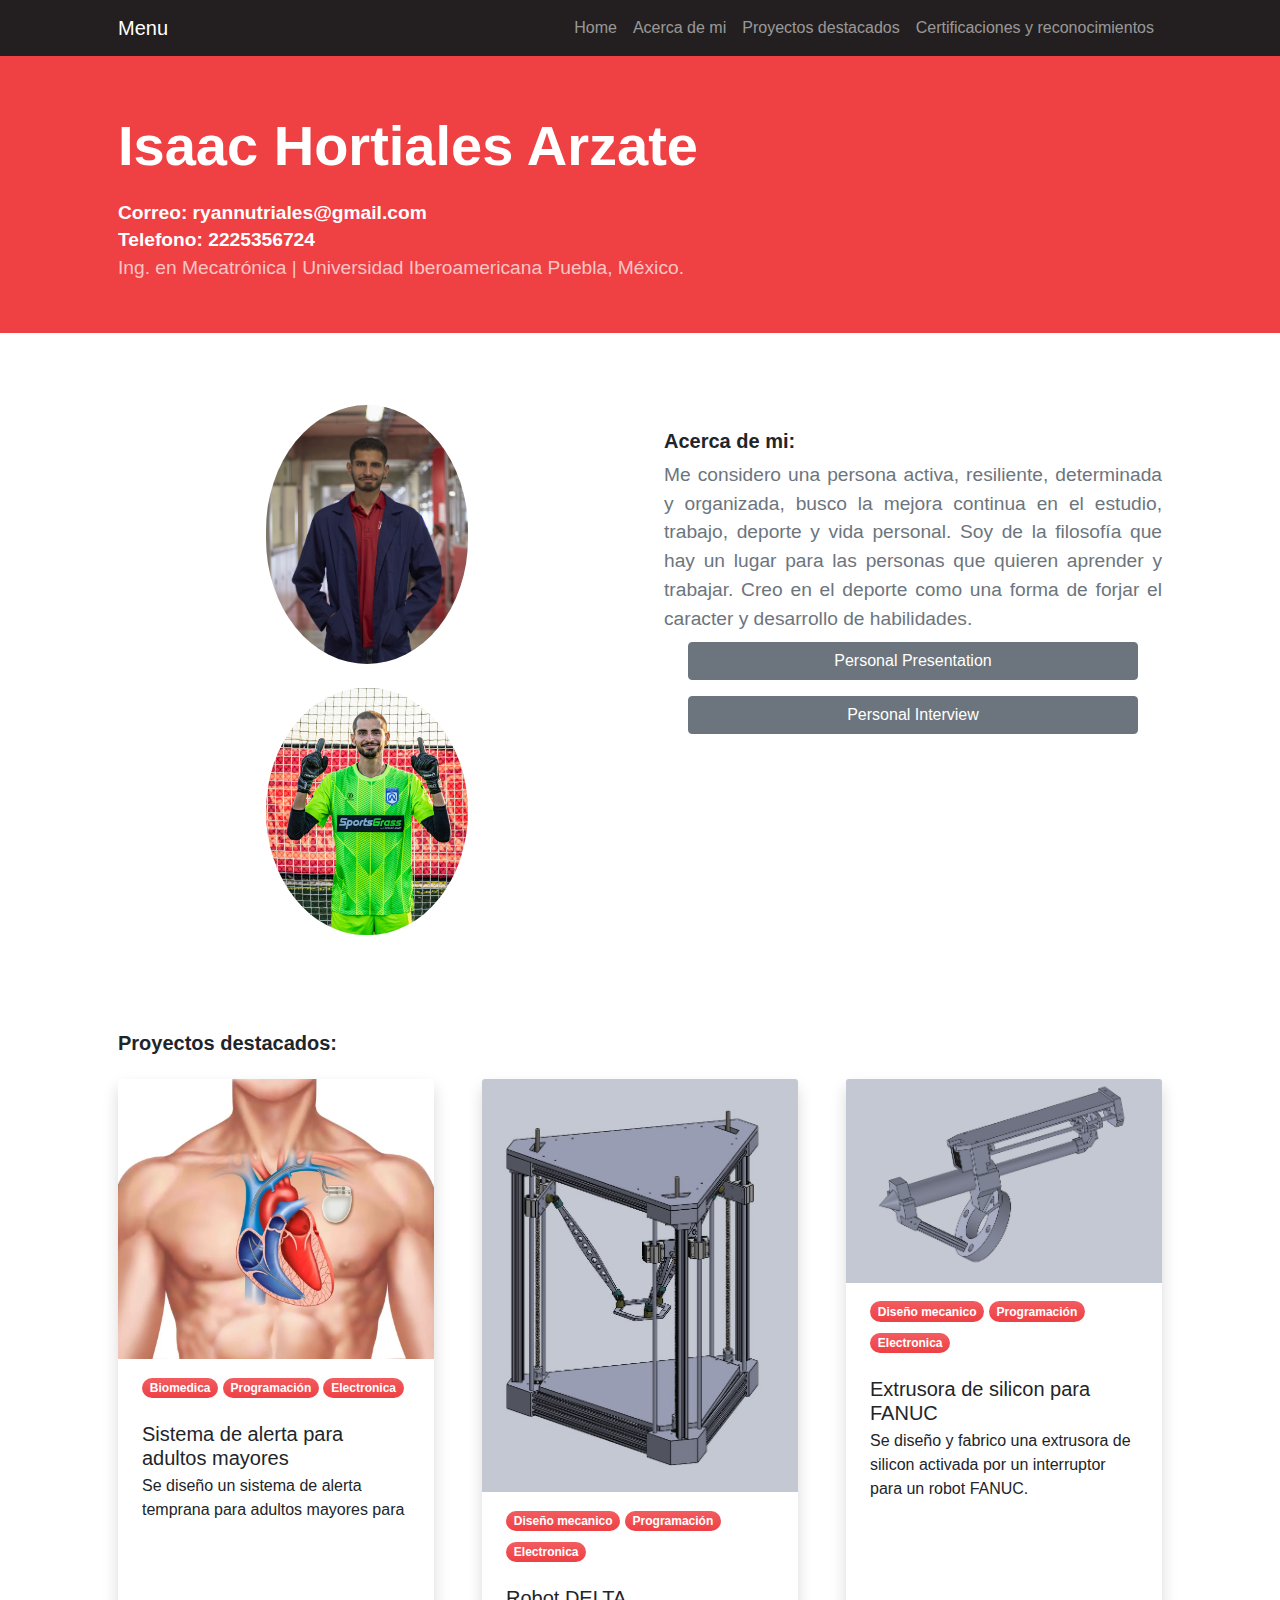
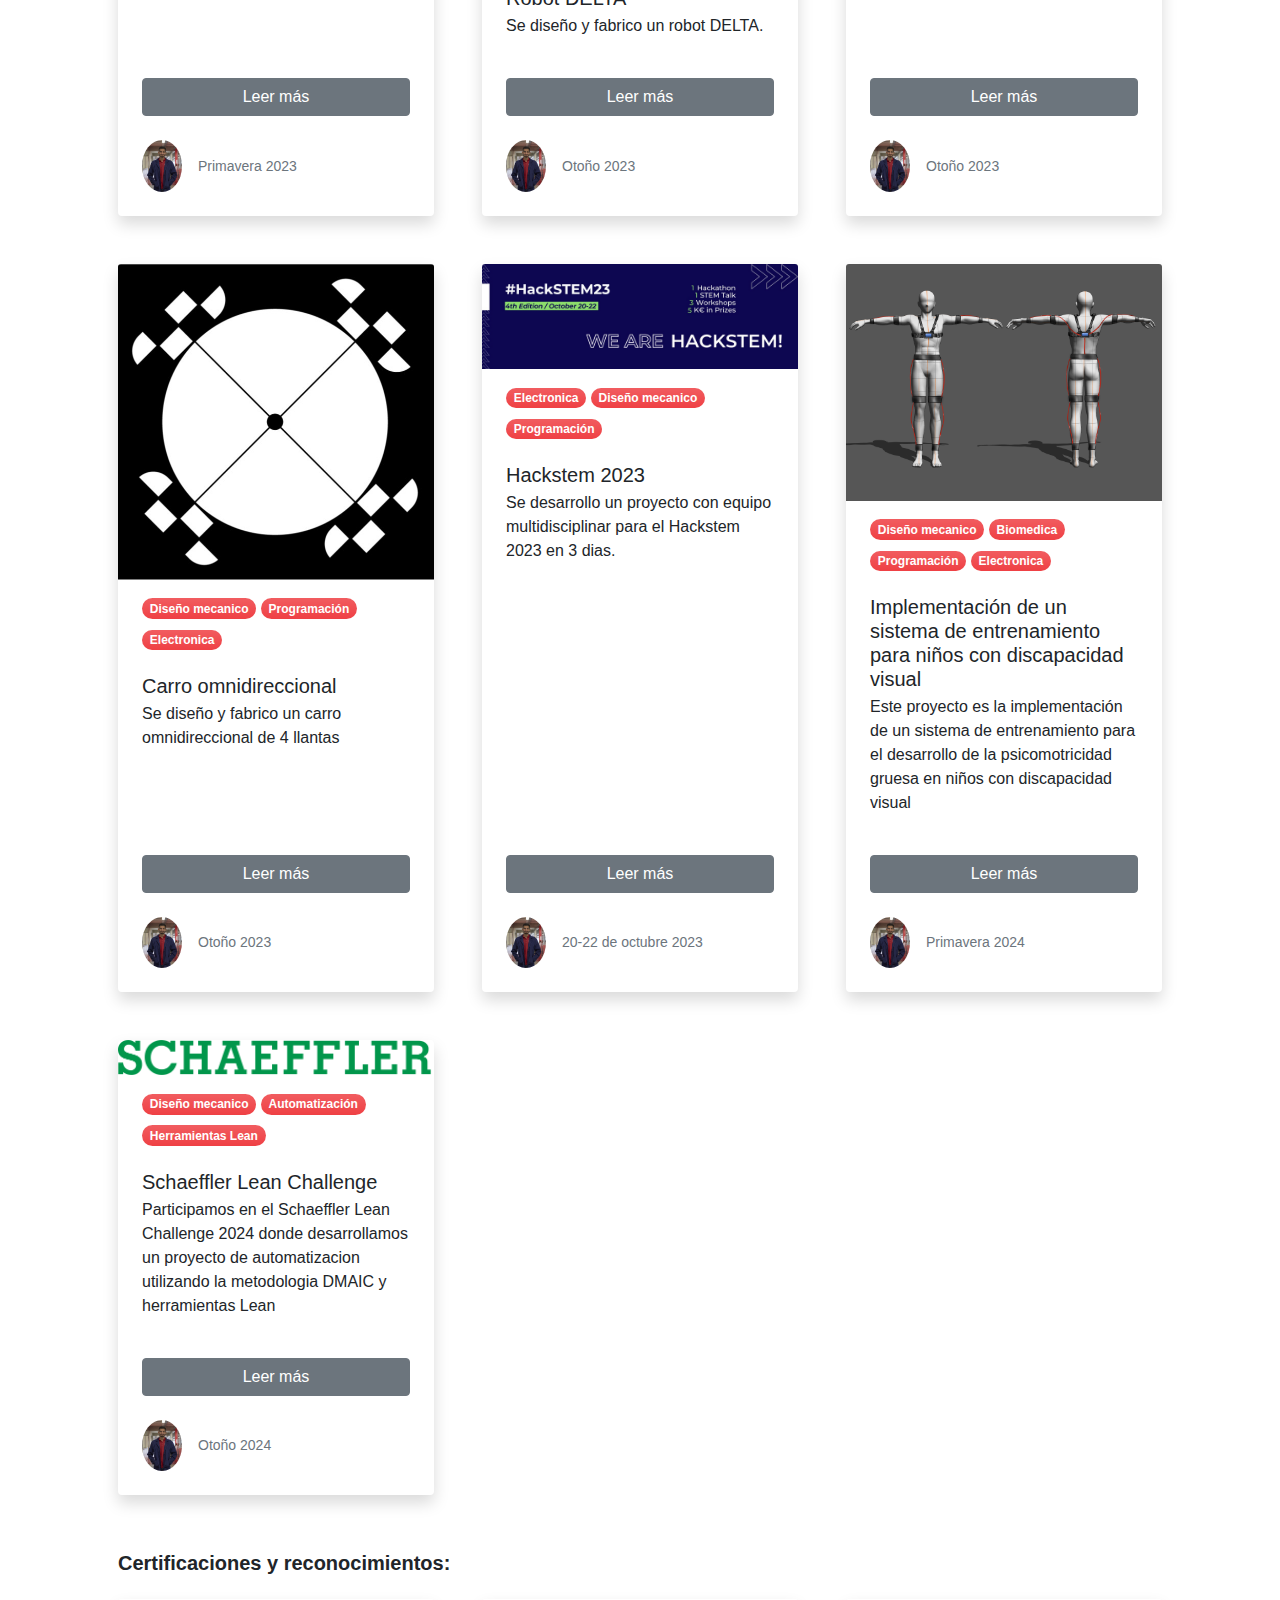
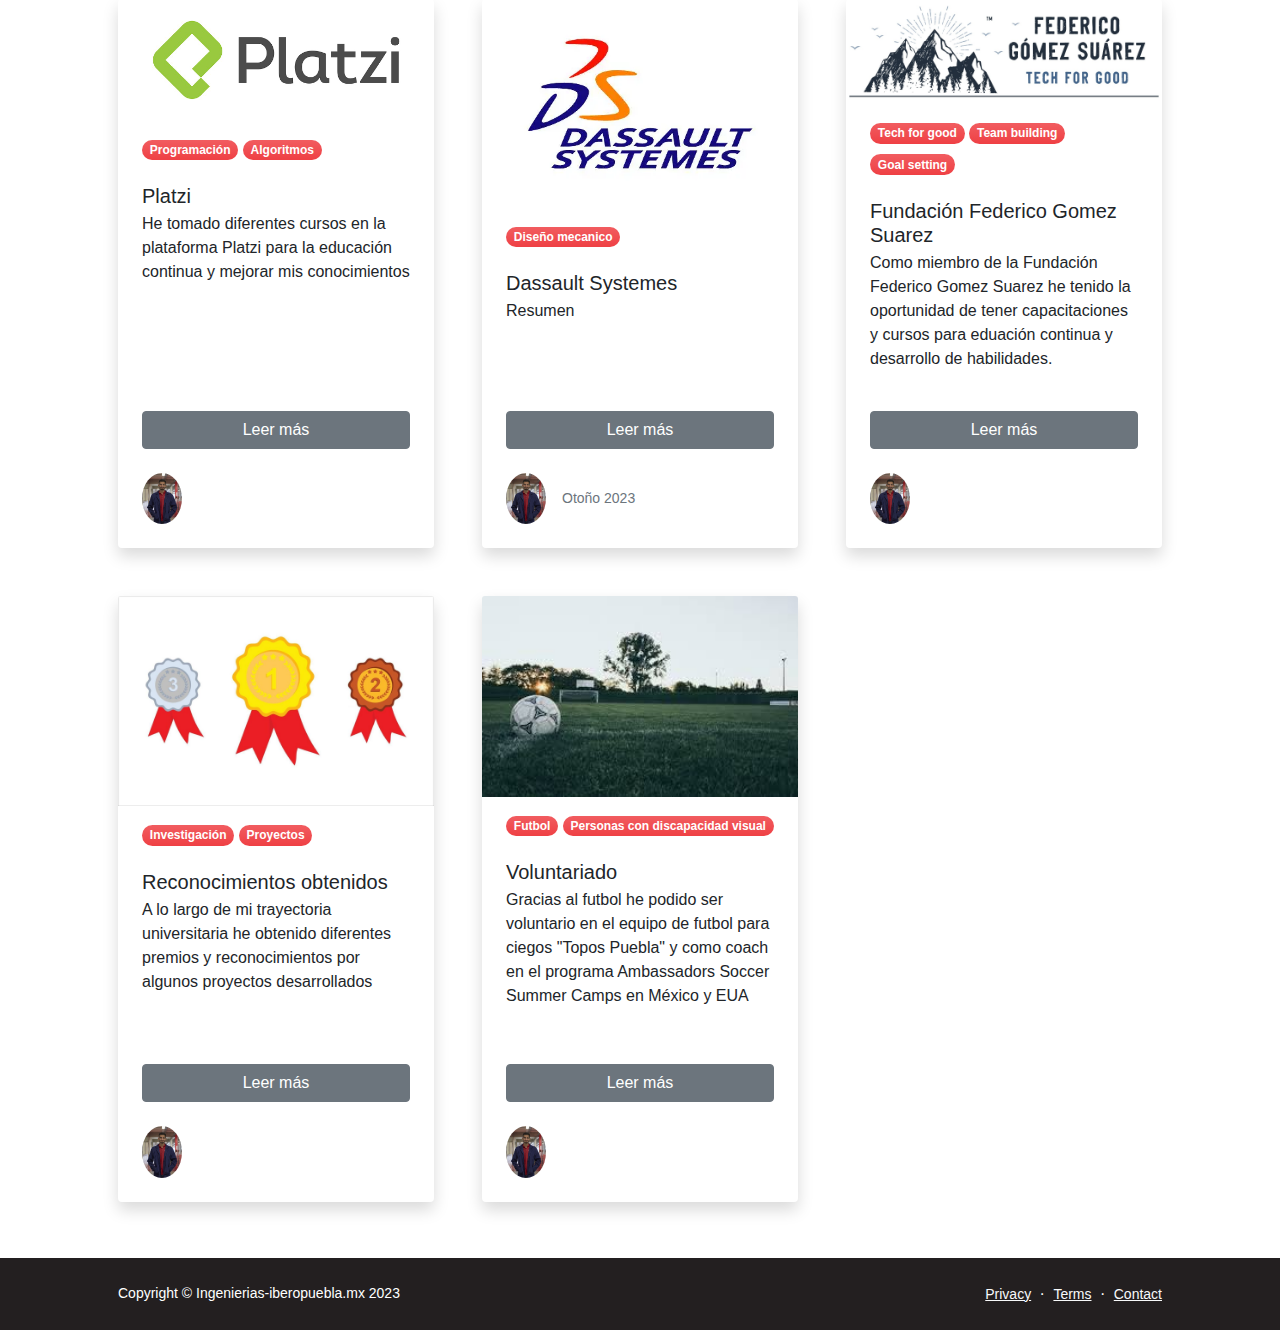
<file: index.html>
<!DOCTYPE html>
<html lang="en">
    <head>
        <meta charset="utf-8" />
        <meta name="viewport" content="width=device-width, initial-scale=1, shrink-to-fit=no" />
        <meta name="description" content="" />
        <meta name="author" content="" />
        <title>Portafolio | Iberoamericana Puebla</title>
        <!-- Favicon-->
        <link rel="icon" type="image/x-icon" href="assets/favicon.ico" />
        <!-- Bootstrap icons-->
        <link href="https://cdn.jsdelivr.net/npm/bootstrap-icons@1.5.0/font/bootstrap-icons.css" rel="stylesheet" />
        <!-- Core theme CSS (includes Bootstrap)-->
        <link href="css/styles.css" rel="stylesheet" />
    </head>
    <body class="d-flex flex-column h-100">
        <main class="flex-shrink-0">
            <!-- Navigation-->
            <nav class="navbar navbar-expand-lg navbar-dark bg-dark fixed-top">
                <div class="container px-5">
                    <a class="navbar-brand">Menu</a>
                    <button class="navbar-toggler" type="button" data-bs-toggle="collapse" data-bs-target="#navbarSupportedContent" aria-controls="navbarSupportedContent" aria-expanded="false" aria-label="Toggle navigation"><span class="navbar-toggler-icon"></span></button>
                    <div class="collapse navbar-collapse" id="navbarSupportedContent">
                        <ul class="navbar-nav ms-auto mb-2 mb-lg-0">
                            <li class="nav-item"><a class="nav-link" href="#">Home</a></li>                    
                            <li class="nav-item"><a class="nav-link" href="#resumen">Acerca de mi </a></li>
                            <li class="nav-item"><a class="nav-link" href="#proyectos">Proyectos destacados </a></li>
                            <li class="nav-item"><a class="nav-link" href="#diplomas">Certificaciones y reconocimientos</a></li>
                        </ul>
                    </div>
                </div>
            </nav>


            <!-- Seccion TITULO de Portafolio-->
            <header class="bg-primary py-2 mt-6">
                <div class="container px-5">
                    <div class="row gx-5 align-items-end justify-content-between">
                        <div class="col-lg-8 col-xl-7 col-xxl-6">
                            <div class="my-5 text-center text-xl-start">
                                <h1 class="display-4 fw-bolder text-white mb-4">Isaac Hortiales Arzate </h1>
                                <h1 class="display-8 fw-bolder text-white mb-2">Correo: ryannutriales@gmail.com</h1>
                                <h1 class="display-8 fw-bolder text-white mb-2">Telefono: 2225356724</h1>
                                <p id="resumen" class="display-8 fw-normal text-white-50 mb-4">Ing. en Mecatrónica | Universidad Iberoamericana Puebla, México.</p>
                            </div>
                        </div>
                    </div>
                </div>
            </header>


            <!-- Seccion Acerca de Mi -->
            <section class="">
                <div class="container px-5 my-5">
                    <div class="row gx-5">

                        <div class="col-lg-6">
                            <!-- Contact card free-->
                                    <div class="card-body p-4">
                                        <div class="text-center">
                                            <img class="img-fluid rounded-pill mb-4 px-4" width="250px" src="assets/IHA.JPEG" alt="..." />
                                            <img class="img-fluid rounded-pill mb-4 px-4" width="250px" src="assets/IHA_2.JPEG" alt="..." />
                                        </div>
                                    </div>
                                </div>

                        <div class="col-lg-6">
                            <!-- Post content-->
                            <div class="my-5">
                                <h5 class="fw-bolder">Acerca de mi:</h2>
                                    <p class="lead fw-normal text-muted mb-0">Me considero una persona activa, resiliente, determinada y organizada, busco la mejora continua en el estudio, trabajo, deporte y vida personal. 
                                        Soy de la filosofía que hay un lugar para las personas que quieren aprender y trabajar. Creo en el deporte como una forma de forjar el caracter y desarrollo de habilidades.</p>
                                    <div class="d-grid py-2 px-4"><a class="btn btn-primary" href="https://federicogomezsuarez.org/isaac-hortiales-arzate/">Personal Presentation</a></div>
                                    <div class="d-grid py-2 px-4"><a class="btn btn-primary" href="https://www.youtube.com/watch?v=PW5S7wa6qaM">Personal Interview</a></div>
                            </div>
                        </div>
                    </div>
                </div>
            </section>

            
            <!-- Seccion Tarjetas reportes Prácticas-->
            <section id="proyectos">
                <div class="container px-5 my-2">
                    <h2 class="fw-bolder fs-5 mb-4">Proyectos destacados:</h2>
                    <div class="row gx-5">

                    <!--SISTEMA DE ALERTA -->
                        <div class="col-lg-4 mb-5">
                            <div class="card h-100 shadow border-0">
                                <img class="card-img-top" src="img/shutterstock_1508899997-scaled-e1638441268623.jpg.webp" alt="..."/>
                                <div class="card-body px-4">
                                    <a href="#!"><div class="badge bg-primary bg-gradient rounded-pill mb-2">Biomedica</div></a>
                                    <a href="#!"><div class="badge bg-primary bg-gradient rounded-pill mb-2">Programación</div></a>
                                    <a href="#!"><div class="badge bg-primary bg-gradient rounded-pill mb-2">Electronica</div></a>
                                    <h5 class="card-title mt-3 mb-1">Sistema de alerta para adultos mayores</h5>
                                    <p class="card-text mb-0">Se diseño un sistema de alerta temprana para adultos mayores para</p>
                                </div>
                                <div class="d-grid py-4 px-4"><a class="btn btn-primary" href="Sistema de alerta/">Leer más</a></div>
                                <div class="card-footer p-4 pt-0 bg-transparent border-top-0">
                                    <div class="d-flex align-items-end justify-content-between">
                                        <div class="d-flex align-items-center">
                                            <img class="rounded-circle me-3" src="assets/IHA.JPEG" alt="..." width="40px">
                                            <div class="small">
                                                <div class="text-muted">Primavera 2023</div>
                                            </div>
                                        </div>
                                    </div>
                                </div>
                            </div>
                        </div>

                    <!--ROBOT DELTA -->
                        <div class="col-lg-4 mb-5">
                            <div class="card h-100 shadow border-0">
                                <img class="card-img-top" src="img/Ensamblaje_delta_v3.JPG" alt="..."/>
                                <div class="card-body px-4">
                                    <a href="#!"><div class="badge bg-primary bg-gradient rounded-pill mb-2">Diseño mecanico</div></a>
                                    <a href="#!"><div class="badge bg-primary bg-gradient rounded-pill mb-2">Programación</div></a>
                                    <a href="#!"><div class="badge bg-primary bg-gradient rounded-pill mb-2">Electronica</div></a>
                                    <h5 class="card-title mt-3 mb-1">Robot DELTA </h5>
                                    <p class="card-text mb-0">Se diseño y fabrico un robot DELTA. </p>
                                </div>
                                <div class="d-grid py-4 px-4"><a class="btn btn-primary" href="Robot Delta/">Leer más</a></div>
                                <div class="card-footer p-4 pt-0 bg-transparent border-top-0">
                                    <div class="d-flex align-items-end justify-content-between">
                                        <div class="d-flex align-items-center">
                                            <img class="rounded-circle me-3" src="assets/IHA.JPEG" alt="..." width="40px">
                                            <div class="small">
                                                <div class="text-muted">Otoño 2023</div>
                                            </div>
                                        </div>
                                    </div>
                                </div>
                            </div>
                        </div>

                    <!--EXTRUSORA -->
                        <div class="col-lg-4 mb-5">
                            <div class="card h-100 shadow border-0">
                                <img class="card-img-top" src="img/Ensamblaje_extrusora_vF.JPG" alt="..." />
                                <div class="card-body px-4">
                                    <a href="#!"><div class="badge bg-primary bg-gradient rounded-pill mb-2">Diseño mecanico</div></a>
                                    <a href="#!"><div class="badge bg-primary bg-gradient rounded-pill mb-2">Programación</div></a>
                                    <a href="#!"><div class="badge bg-primary bg-gradient rounded-pill mb-2">Electronica</div></a>
                                    <h5 class="card-title mt-3 mb-1">Extrusora de silicon para FANUC</h5>
                                    <p class="card-text mb-0">Se diseño y fabrico una extrusora de silicon activada por un interruptor para un robot FANUC.</p>
                                </div>
                                <div class="d-grid py-4 px-4"><a class="btn btn-primary" href="Extrusora/">Leer más</a></div>
                                <div class="card-footer p-4 pt-0 bg-transparent border-top-0">
                                    <div class="d-flex align-items-end justify-content-between">
                                        <div class="d-flex align-items-center">
                                            <img class="rounded-circle me-3" src="assets/IHA.JPEG" alt="..." width="40px">
                                            <div class="small">
                                                <div class="text-muted">Otoño 2023</div>
                                            </div>
                                        </div>
                                    </div>
                                </div>
                            </div>
                        </div>

                    <!--CARRO OMNIDIRECCIONAL -->
                        <div class="col-lg-4 mb-5">
                            <div class="card h-100 shadow border-0">
                                <img class="card-img-top" src="img/omni.jpg" alt="..." />
                                <div class="card-body px-4">
                                    <a href="#!"><div class="badge bg-primary bg-gradient rounded-pill mb-2">Diseño mecanico</div></a>
                                    <a href="#!"><div class="badge bg-primary bg-gradient rounded-pill mb-2">Programación</div></a>
                                    <a href="#!"><div class="badge bg-primary bg-gradient rounded-pill mb-2">Electronica</div></a>
                                    <h5 class="card-title mt-3 mb-1">Carro omnidireccional</h5>
                                    <p class="card-text mb-0">Se diseño y fabrico un carro omnidireccional de 4 llantas</p>
                                </div>
                                <div class="d-grid py-4 px-4"><a class="btn btn-primary" href="Carro omnidireccional/">Leer más</a></div>
                                <div class="card-footer p-4 pt-0 bg-transparent border-top-0">
                                    <div class="d-flex align-items-end justify-content-between">
                                        <div class="d-flex align-items-center">
                                            <img class="rounded-circle me-3" src="assets/IHA.JPEG" alt="..." width="40px">
                                            <div class="small">
                                                <div class="text-muted">Otoño 2023</div>
                                            </div>
                                        </div>
                                    </div>
                                </div>
                            </div>
                        </div>
                
                <!--HACKSTEM 2023 -->
                    <div class="col-lg-4 mb-5">
                        <div class="card h-100 shadow border-0">
                            <img class="card-img-top" src="img/hackstem.jpg" alt="..." />
                            <div class="card-body px-4">
                                <a href="#!"><div class="badge bg-primary bg-gradient rounded-pill mb-2">Electronica</div></a>
                                <a href="#!"><div class="badge bg-primary bg-gradient rounded-pill mb-2">Diseño mecanico</div></a>
                                <a href="#!"><div class="badge bg-primary bg-gradient rounded-pill mb-2">Programación</div></a>
                                <h5 class="card-title mt-3 mb-1">Hackstem 2023</h5>
                                <p class="card-text mb-0">Se desarrollo un proyecto con equipo multidisciplinar para el Hackstem 2023 en 3 dias. </p>
                            </div>
                            <div class="d-grid py-4 px-4"><a class="btn btn-primary" href="hackstem/">Leer más</a></div>
                            <div class="card-footer p-4 pt-0 bg-transparent border-top-0">
                                <div class="d-flex align-items-end justify-content-between">
                                    <div class="d-flex align-items-center">
                                        <img class="rounded-circle me-3" src="assets/IHA.JPEG" alt="..." width="40px">
                                        <div class="small">
                                            <div class="text-muted">20-22 de octubre 2023</div>
                                        </div>
                                    </div>
                                </div>
                            </div>
                        </div>
                    </div>


                <!--SISTEMA DE ENTRENAMIENTO -->
                    <div class="col-lg-4 mb-5">
                        <div class="card h-100 shadow border-0">
                            <img class="card-img-top" src="img/Traje de seguimiento.png" alt="..." />
                            <div class="card-body px-4">
                                <a href="#!"><div class="badge bg-primary bg-gradient rounded-pill mb-2">Diseño mecanico</div></a>
                                <a href="#!"><div class="badge bg-primary bg-gradient rounded-pill mb-2">Biomedica</div></a>
                                <a href="#!"><div class="badge bg-primary bg-gradient rounded-pill mb-2">Programación</div></a>
                                <a href="#!"><div class="badge bg-primary bg-gradient rounded-pill mb-2">Electronica</div></a>
                                <h5 class="card-title mt-3 mb-1">Implementación de un sistema de entrenamiento para niños con discapacidad visual </h5>
                                <p class="card-text mb-0">Este proyecto es la implementación de un sistema de entrenamiento para el desarrollo de la psicomotricidad gruesa en niños con discapacidad visual</p>
                                </div>
                            <div class="d-grid py-4 px-4"><a class="btn btn-primary" href="Sistema entrenamiento/">Leer más</a></div>
                            <div class="card-footer p-4 pt-0 bg-transparent border-top-0">
                                <div class="d-flex align-items-end justify-content-between">
                                    <div class="d-flex align-items-center">
                                        <img class="rounded-circle me-3" src="assets/IHA.JPEG" alt="..." width="40px">
                                        <div class="small">
                                            <div class="text-muted">Primavera 2024</div>
                                        </div>
                                    </div>
                                </div>
                            </div>
                        </div>
                    </div>

                <!--SCHAEFFLER LEAN CHALLENGE -->
                    <div class="col-lg-4 mb-5">
                        <div class="card h-100 shadow border-0">
                            <img class="card-img-top" src="img/Schaeffler_logo.svg.png" alt="..." />
                            <div class="card-body px-4">
                                <a href="#!"><div class="badge bg-primary bg-gradient rounded-pill mb-2">Diseño mecanico</div></a>
                                <a href="#!"><div class="badge bg-primary bg-gradient rounded-pill mb-2">Automatización</div></a>
                                <a href="#!"><div class="badge bg-primary bg-gradient rounded-pill mb-2">Herramientas Lean</div></a>
                                <h5 class="card-title mt-3 mb-1">Schaeffler Lean Challenge </h5>
                                <p class="card-text mb-0">Participamos en el Schaeffler Lean Challenge 2024 donde desarrollamos un proyecto de automatizacion utilizando  la metodologia DMAIC y herramientas Lean </p>
                            </div>
                            <div class="d-grid py-4 px-4"><a class="btn btn-primary" href="Schaeffler/">Leer más</a></div>
                            <div class="card-footer p-4 pt-0 bg-transparent border-top-0">
                                <div class="d-flex align-items-end justify-content-between">
                                    <div class="d-flex align-items-center">
                                        <img class="rounded-circle me-3" src="assets/IHA.JPEG" alt="..." width="40px">
                                        <div class="small">
                                            <div class="text-muted">Otoño 2024</div>
                                        </div>
                                    </div>
                                </div>
                            </div>
                        </div>
                    </div>

                    </div>
                </div>
            </section> 
            <!--Fin Seccion de Tarjetas de Prácticas -->


        <!-- Seccion Tarjetas reportes Prácticas Laboratorio-->
            <section id="diplomas">
                <div class="container px-5 my-2">
                    <h2 class="fw-bolder fs-5 mb-4">Certificaciones y reconocimientos:</h2>
                    <div class="row gx-5">

                    <!--PLATZI -->
                        <div class="col-lg-4 mb-5">
                            <div class="card h-100 shadow border-0">
                                <img class="card-img-top" src="img/1200px-Platzi.jpg" alt="..." />
                                <div class="card-body px-4">
                                    <a href="#!"><div class="badge bg-primary bg-gradient rounded-pill mb-2">Programación</div></a>
                                    <a href="#!"><div class="badge bg-primary bg-gradient rounded-pill mb-2">Algoritmos</div></a>
                                
                                    <h5 class="card-title mt-3 mb-1">Platzi </h5>
                                    <p class="card-text mb-0">He tomado diferentes cursos en la plataforma Platzi para la educación continua y mejorar mis conocimientos</p>
                                
                                    <h5 class="card-title mt-3 mb-1"></h5>
                                    <p class="card-text mb-0"></p>
                                </div>
                                <div class="d-grid py-4 px-4"><a class="btn btn-primary" href="Platzi/">Leer más</a></div>
                                <div class="card-footer p-4 pt-0 bg-transparent border-top-0">  
                                    <div class="d-flex align-items-end justify-content-between">
                                        <div class="d-flex align-items-center">
                                            <img class="rounded-circle me-3" src="assets/IHA.JPEG" alt="..." width="40px">
                                            <div class="small">
                                            </div>
                                        </div>
                                    </div>
                                </div>
                            </div>
                        </div>

                    <!--DASSAULT SYSTEMES -->
                         <div class="col-lg-4 mb-5">
                            <div class="card h-100 shadow border-0">
                                <img class="card-img-top" src="img/53600_03.webp" alt="..." />
                                <div class="card-body px-4">
                                    <a href="#!"><div class="badge bg-primary bg-gradient rounded-pill mb-2">Diseño mecanico</div></a>
                                    <h5 class="card-title mt-3 mb-1">Dassault Systemes </h5>
                                    <p class="card-text mb-0">Resumen</p>
                                </div>
                                <div class="d-grid py-4 px-4"><a class="btn btn-primary" href="assets/Certificate_C-7958LQFK4H-dassault_page-0001.jpg">Leer más</a></div>
                                <div class="card-footer p-4 pt-0 bg-transparent border-top-0">  
                                    <div class="d-flex align-items-end justify-content-between">
                                        <div class="d-flex align-items-center">
                                            <img class="rounded-circle me-3" src="assets/IHA.JPEG" alt="..." width="40px">
                                            <div class="small">
                                                <div class="text-muted">Otoño 2023</div>
                                            </div>
                                        </div>
                                    </div>
                                </div>
                            </div>
                        </div>

                    <!--FUNDACION FGS -->
                         <div class="col-lg-4 mb-5">
                            <div class="card h-100 shadow border-0">
                                <img class="card-img-top" src="img/federico_gmez_surez_trust_cover.jpg" alt="..." />
                                <div class="card-body px-4">
                                    <a href="#!"><div class="badge bg-primary bg-gradient rounded-pill mb-2">Tech for good</div></a>
                                    <a href="#!"><div class="badge bg-primary bg-gradient rounded-pill mb-2">Team building</div></a>
                                    <a href="#!"><div class="badge bg-primary bg-gradient rounded-pill mb-2">Goal setting</div></a>
                                
                                    <h5 class="card-title mt-3 mb-1">Fundación Federico Gomez Suarez </h5>
                                    <p class="card-text mb-0">Como miembro de la Fundación Federico Gomez Suarez he tenido la oportunidad de tener capacitaciones y cursos para eduación continua y desarrollo de habilidades. </p>
                                </div>
                                <div class="d-grid py-4 px-4"><a class="btn btn-primary" href="Fundacion FGS/">Leer más</a></div>
                                <div class="card-footer p-4 pt-0 bg-transparent border-top-0">  
                                    <div class="d-flex align-items-end justify-content-between">
                                        <div class="d-flex align-items-center">
                                            <img class="rounded-circle me-3" src="assets/IHA.JPEG" alt="..." width="40px">
                                            <div class="small">
                                            </div>
                                        </div>
                                    </div>
                                </div>
                            </div>
                        </div>
                        
                    <!--PREMIOS-->
                         <div class="col-lg-4 mb-5">
                            <div class="card h-100 shadow border-0">
                                <img class="card-img-top" src="img/award-icon-set-award-logo-set-free-vector.jpg" alt="..." />
                                <div class="card-body px-4">
                                    <a href="#!"><div class="badge bg-primary bg-gradient rounded-pill mb-2">Investigación</div></a>
                                    <a href="#!"><div class="badge bg-primary bg-gradient rounded-pill mb-2">Proyectos</div></a>
                                    <h5 class="card-title mt-3 mb-1">Reconocimientos obtenidos</h5>
                                    <p class="card-text mb-0">A lo largo de mi trayectoria universitaria he obtenido diferentes premios y reconocimientos por algunos proyectos desarrollados   </p>
                                </div>
                                <div class="d-grid py-4 px-4"><a class="btn btn-primary" href="Premios/">Leer más</a></div>
                                <div class="card-footer p-4 pt-0 bg-transparent border-top-0">  
                                    <div class="d-flex align-items-end justify-content-between">
                                        <div class="d-flex align-items-center">
                                            <img class="rounded-circle me-3" src="assets/IHA.JPEG" alt="..." width="40px">
                                            <div class="small">
                                            </div>
                                        </div>
                                    </div>
                                </div>
                            </div>
                        </div>
                        <!--Fin de Tarjeta Práctica 1 -->
                        <!--Tarjeta Práctica 1 -->

                     <!--VOLUNTARIADO -->
                        <div class="col-lg-4 mb-5">
                            <div class="card h-100 shadow border-0">
                                <img class="card-img-top" src="img/descarga.jpg" alt="..." />
                                <div class="card-body px-4">
                                    <a href="#!"><div class="badge bg-primary bg-gradient rounded-pill mb-2">Futbol</div></a>
                                    <a href="#!"><div class="badge bg-primary bg-gradient rounded-pill mb-2">Personas con discapacidad visual</div></a>
                                
                                    <h5 class="card-title mt-3 mb-1">Voluntariado </h5>
                                    <p class="card-text mb-0">Gracias al futbol he podido ser voluntario en el equipo de futbol para ciegos "Topos Puebla" y como coach en el programa Ambassadors Soccer Summer Camps en México y EUA</p>
                                
                                    <h5 class="card-title mt-3 mb-1"></h5>
                                    <p class="card-text mb-0"></p>
                                </div>
                                <div class="d-grid py-4 px-4"><a class="btn btn-primary" href="voluntariado/">Leer más</a></div>
                                <div class="card-footer p-4 pt-0 bg-transparent border-top-0">  
                                    <div class="d-flex align-items-end justify-content-between">
                                        <div class="d-flex align-items-center">
                                            <img class="rounded-circle me-3" src="assets/IHA.JPEG" alt="..." width="40px">
                                            <div class="small">
                                            </div>
                                        </div>
                                    </div>
                                </div>
                            </div>
                        </div>

                        
                    </div>
                </div>
            </section> 
            <!--Fin Seccion de Tarjetas de Prácticas -->

            
        </main>

        <!-- Footer-->
        <footer class="bg-dark py-4 mt-auto">
            <div class="container px-5">
                <div class="row align-items-center justify-content-between flex-column flex-sm-row">
                    <div class="col-auto"><div class="small m-0 text-white">Copyright &copy; Ingenierias-iberopuebla.mx 2023</div></div>
                    <div class="col-auto">
                        <a class="link-light small" href="#!">Privacy</a>
                        <span class="text-white mx-1">&middot;</span>
                        <a class="link-light small" href="#!">Terms</a>
                        <span class="text-white mx-1">&middot;</span>
                        <a class="link-light small" href="#!">Contact</a>
                    </div>
                </div>
            </div>
        </footer>
        
        <!-- Bootstrap core JS-->
        <script src="https://cdn.jsdelivr.net/npm/bootstrap@5.1.3/dist/js/bootstrap.bundle.min.js"></script>
        <!-- Core theme JS-->
        <script src="../js/scripts.js"></script>
    </body>
</html>
</file>
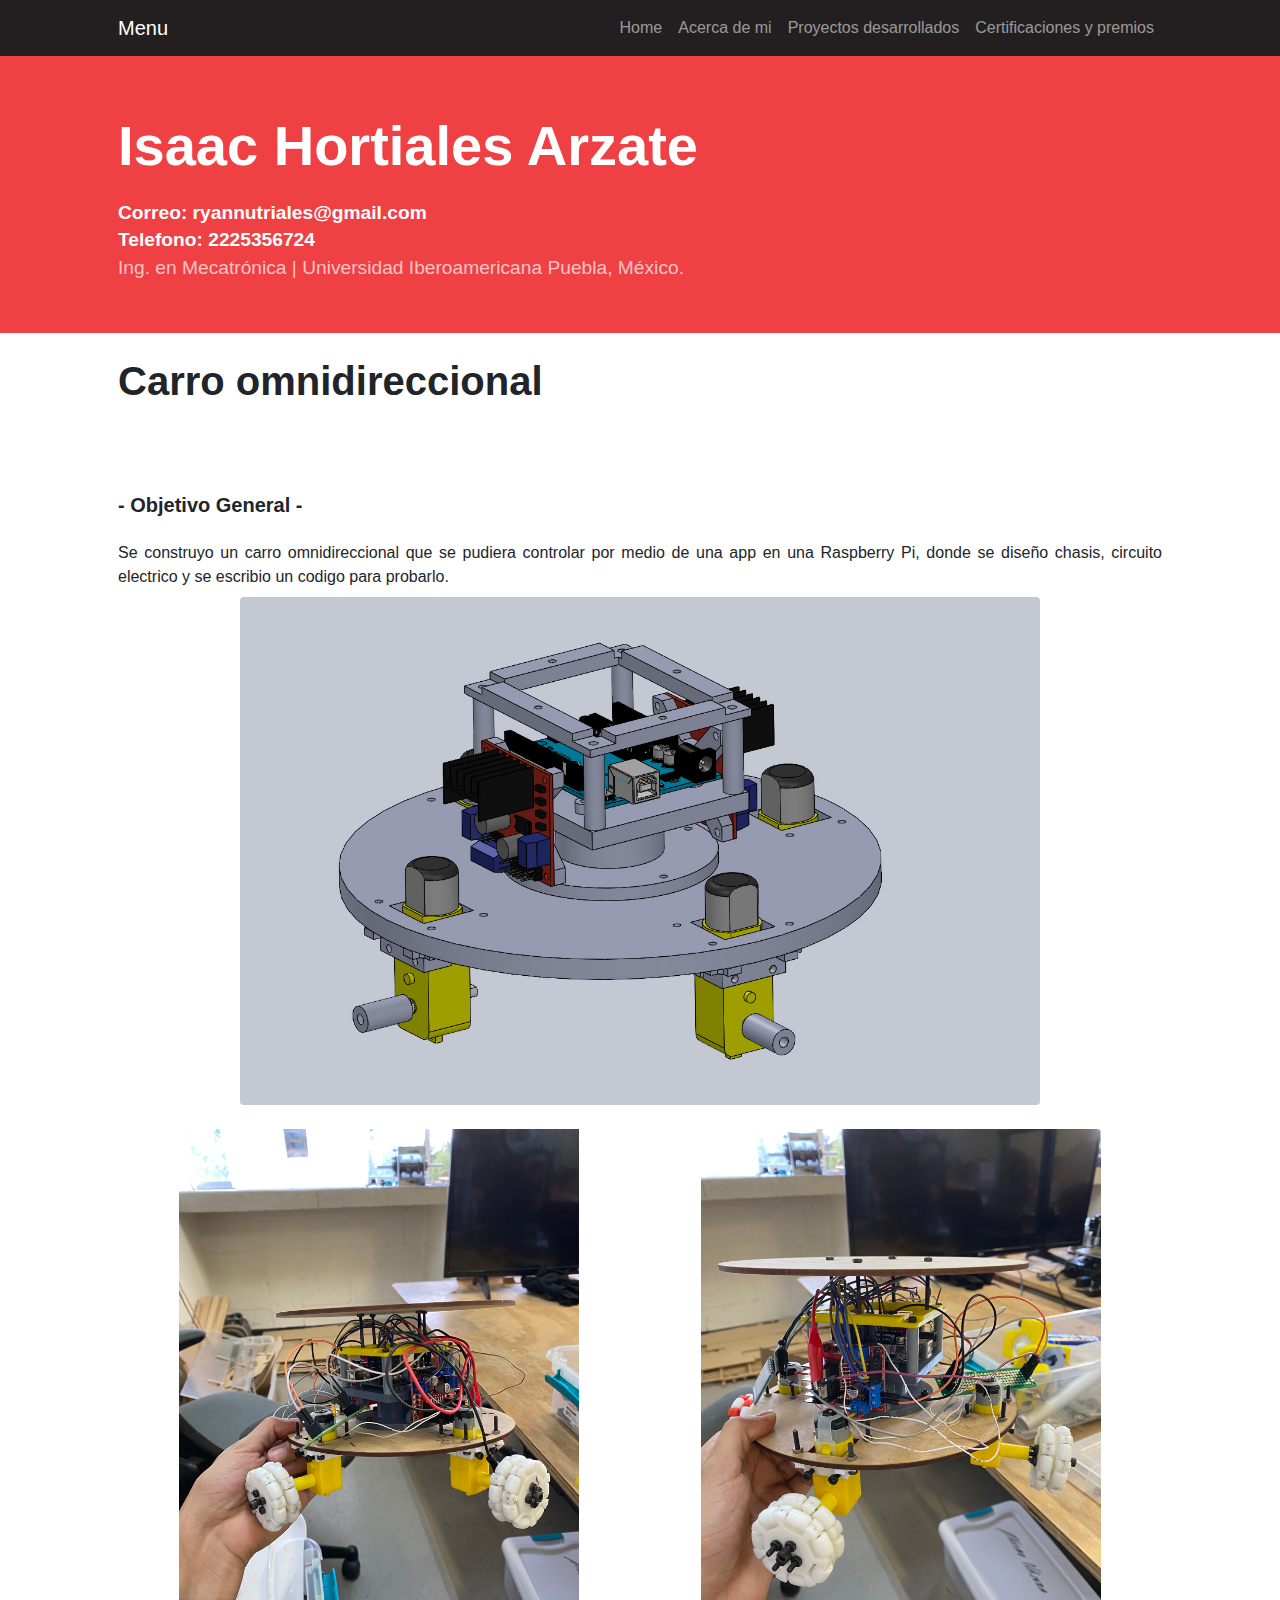
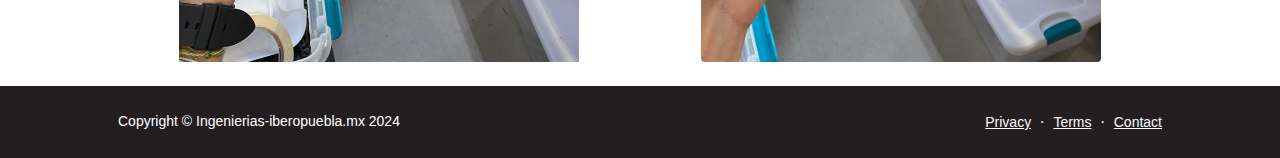
<file: Carro omnidireccional/index.html>
<!DOCTYPE html>
<html lang="en">
    <head>
        <meta charset="utf-8" />
        <meta name="viewport" content="width=device-width, initial-scale=1, shrink-to-fit=no" />
        <meta name="description" content="" />
        <meta name="author" content="" />
        <title> Robot Delta| Isaac Hortiales Arzate</title>
        <!-- Favicon-->
        <link rel="icon" type="image/x-icon" href="assets/favicon.ico" />
        <!-- Bootstrap icons-->
        <link href="https://cdn.jsdelivr.net/npm/bootstrap-icons@1.5.0/font/bootstrap-icons.css" rel="stylesheet" />
        <!-- Core theme CSS (includes Bootstrap)-->
        <link href="css/styles.css" rel="stylesheet" />
    </head>
    <body class="d-flex flex-column h-100">
        <main class="flex-shrink-0">
            <!-- Navigation-->
            <nav class="navbar navbar-expand-lg navbar-dark bg-dark fixed-top">
                <div class="container px-5">
                    <a class="navbar-brand">Menu</a>
                    <button class="navbar-toggler" type="button" data-bs-toggle="collapse" data-bs-target="#navbarSupportedContent" aria-controls="navbarSupportedContent" aria-expanded="false" aria-label="Toggle navigation"><span class="navbar-toggler-icon"></span></button>
                    <div class="collapse navbar-collapse" id="navbarSupportedContent">
                        <ul class="navbar-nav ms-auto mb-2 mb-lg-0">
                            <li class="nav-item"><a class="nav-link" href="#">Home</a></li>                    
                            <li class="nav-item"><a class="nav-link" href="#resumen">Acerca de mi </a></li>
                            <li class="nav-item"><a class="nav-link" href="#practicas">Proyectos desarrollados </a></li>
                            <li class="nav-item"><a class="nav-link" href="#practicaslab">Certificaciones y premios</a></li>
                        </ul>
                    </div>
                </div>
            </nav>


            <!-- Seccion TITULO de Portafolio-->
            <header class="bg-primary py-2 mt-6">
                <div class="container px-5">
                    <div class="row gx-5 align-items-end justify-content-between">
                        <div class="col-lg-8 col-xl-7 col-xxl-6">
                            <div class="my-5 text-center text-xl-start">
                                <h1 class="display-4 fw-bolder text-white mb-4">Isaac Hortiales Arzate </h1>
                                <h1 class="display-8 fw-bolder text-white mb-2">Correo: ryannutriales@gmail.com</h1>
                                <h1 class="display-8 fw-bolder text-white mb-2">Telefono: 2225356724</h1>
                                <p id="resumen" class="display-8 fw-normal text-white-50 mb-4">Ing. en Mecatrónica | Universidad Iberoamericana Puebla, México.</p>
                            </div>
                        </div>
                    </div>
                </div>
            </header>

            <!-- Seccion TITULO de la Práctica-->
            <section class="py-3" id="scroll-target">
                <div class="container px-5 my-2">
                    <!-- Post header-->
                    <header class="mb-4">
                        <!-- Post title-->
                        <h1 class="fw-bolder mb-1"> Carro omnidireccional </h1>
                    </header>
                </div>
            </section>

            <!-- Seccion de CONTENIDO de la Práctica-->
            <section>
                <div class="container px-5">
                    <p id="Objetivo general">
                    <h2 class="fw-bolder mb-4 mt-5 fs-5" >- Objetivo General -</h2>
                        <p class="fs-6 mb-2">Se construyo un carro omnidireccional que se pudiera controlar por medio de una app en una Raspberry Pi,
                            donde se diseño chasis, circuito electrico y 
                        se escribio un codigo para probarlo. </p>
                        <figure class="mb-4" align="center"><img class="img-fluid rounded"  width="800px" src="img/Ensamblaje_carrito.JPG" alt="..." /></figure>
                
                        <figure class="mb-4 d-flex flex-row w-100 justify-content-around align-middle">  <img class="img-fluid rounded h-100"  width="400px" src="img/IMG_5507.JPEG" alt="..." 
                            align="center"> <img class="img-fluid rounded"  width="400px" src="img/IMG_5508.JPEG" alt="..." /></figure>
                    
                   </div>
            </section>      
        </main>

        <!-- Footer-->
        <footer class="bg-dark py-4 mt-auto">
            <div class="container px-5">
                <div class="row align-items-center justify-content-between flex-column flex-sm-row">
                    <div class="col-auto"><div class="small m-0 text-white">Copyright &copy; Ingenierias-iberopuebla.mx 2024</div></div>
                    <div class="col-auto">
                        <a class="link-light small" href="#!">Privacy</a>
                        <span class="text-white mx-1">&middot;</span>
                        <a class="link-light small" href="#!">Terms</a>
                        <span class="text-white mx-1">&middot;</span>
                        <a class="link-light small" href="#!">Contact</a>
                    </div>
                </div>
            </div>
        </footer>

        <!-- Bootstrap core JS-->
        <script src="https://cdn.jsdelivr.net/npm/bootstrap@5.1.3/dist/js/bootstrap.bundle.min.js"></script>
        <!-- Core theme JS-->
        <script src="js/scripts.js"></script>
    </body>
</html>
</file>
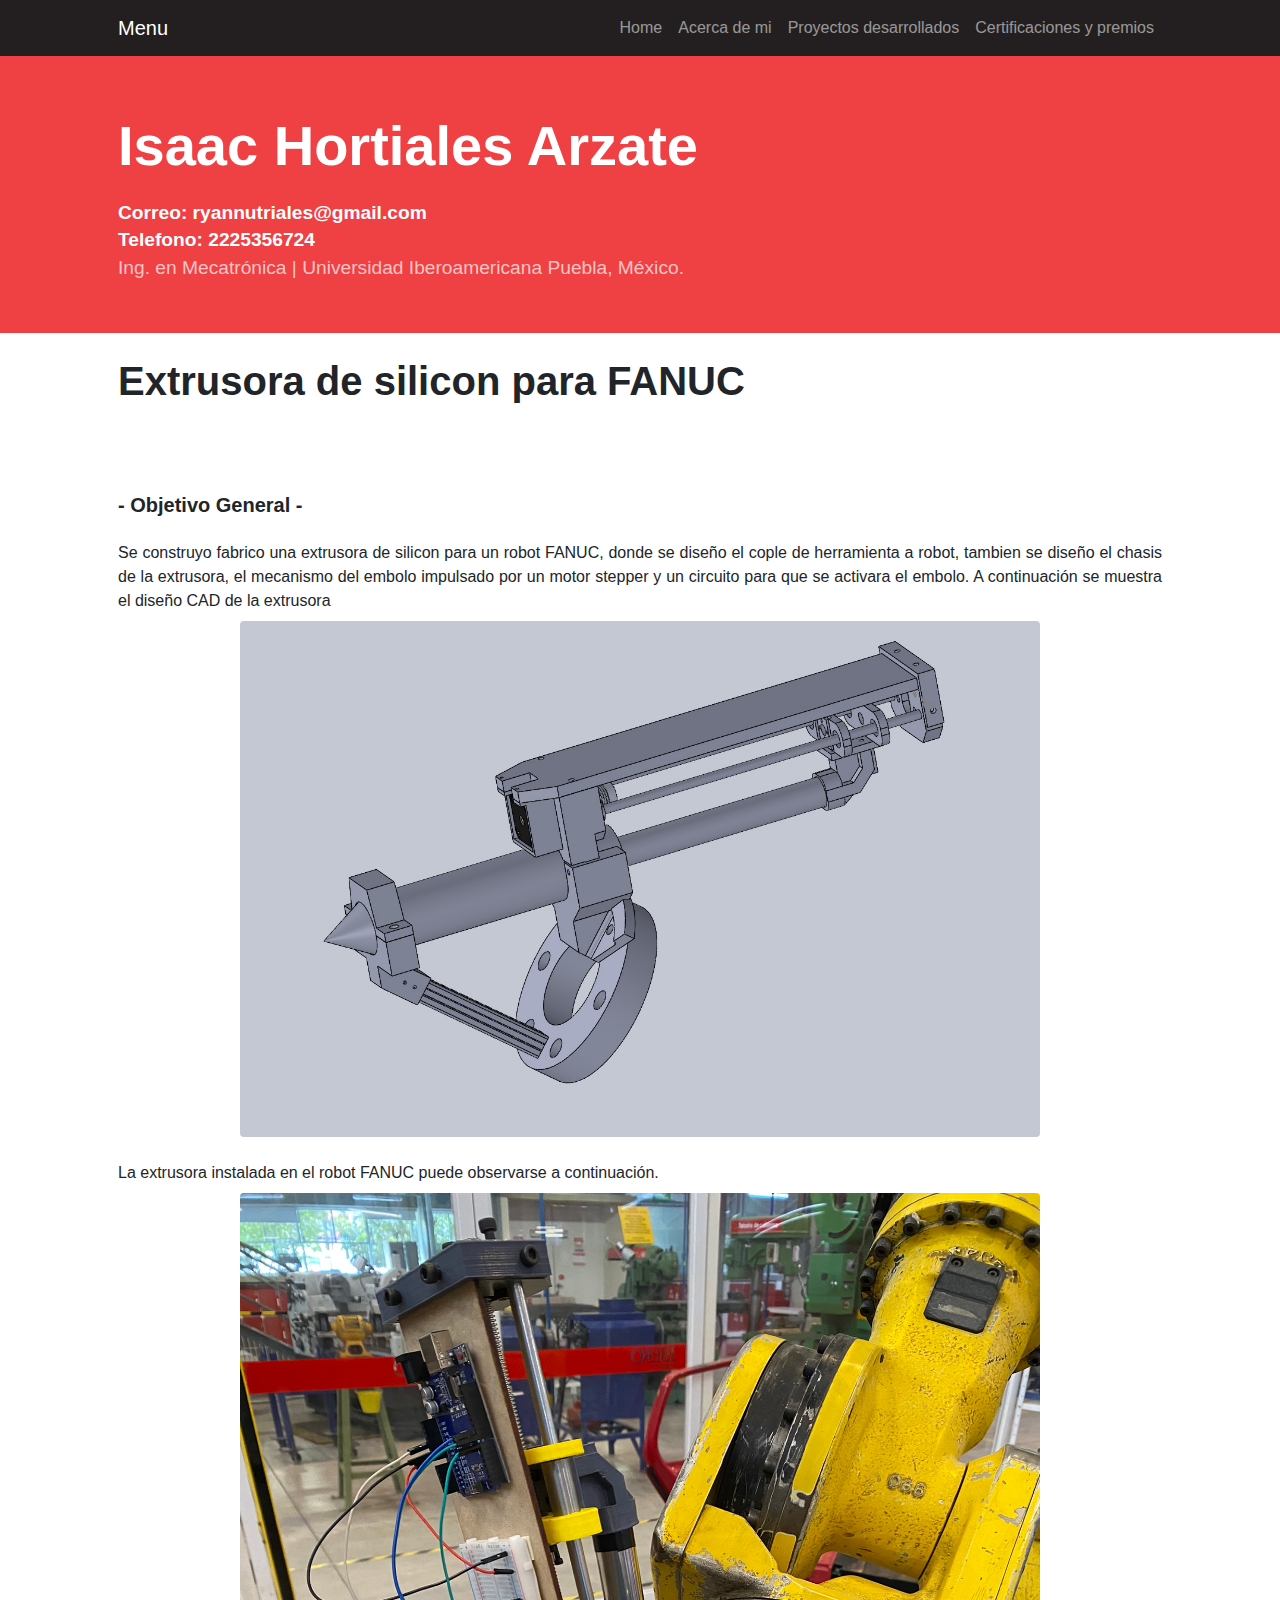
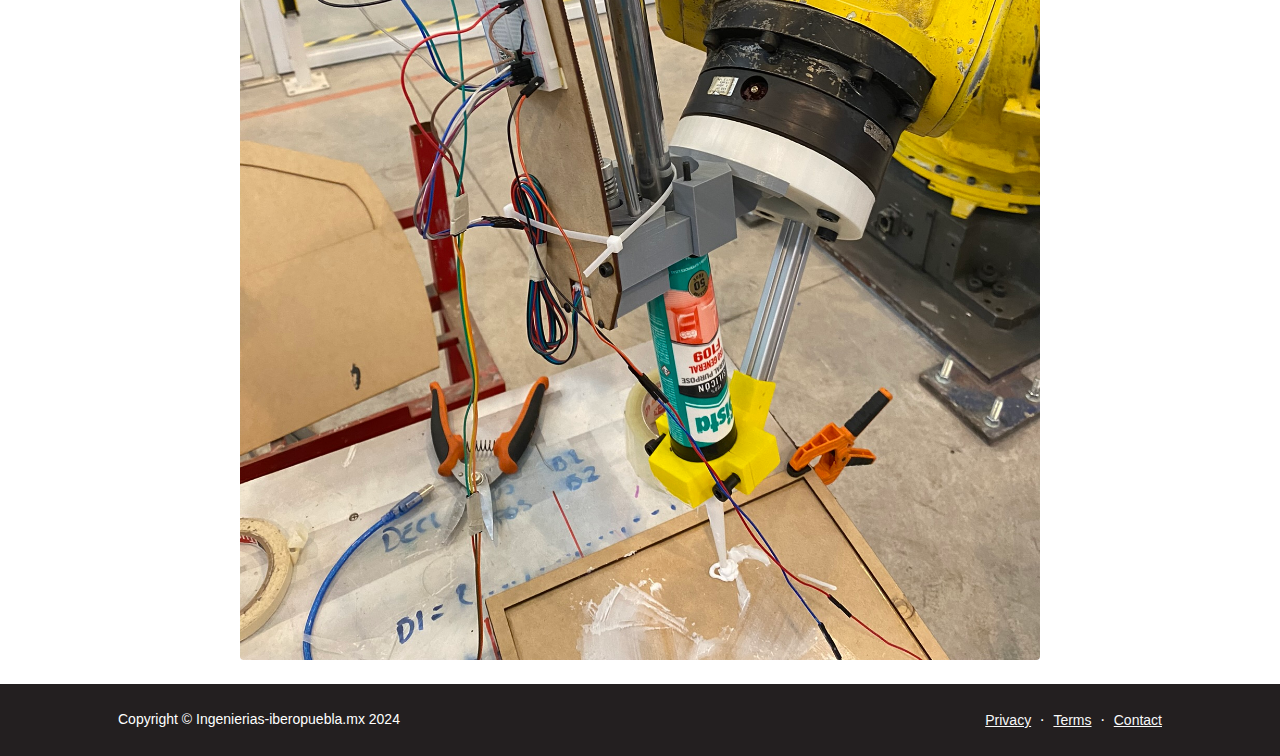
<file: Extrusora/index.html>
<!DOCTYPE html>
<html lang="en">
    <head>
        <meta charset="utf-8" />
        <meta name="viewport" content="width=device-width, initial-scale=1, shrink-to-fit=no" />
        <meta name="description" content="" />
        <meta name="author" content="" />
        <title> Robot Delta| Isaac Hortiales Arzate</title>
        <!-- Favicon-->
        <link rel="icon" type="image/x-icon" href="assets/favicon.ico" />
        <!-- Bootstrap icons-->
        <link href="https://cdn.jsdelivr.net/npm/bootstrap-icons@1.5.0/font/bootstrap-icons.css" rel="stylesheet" />
        <!-- Core theme CSS (includes Bootstrap)-->
        <link href="css/styles.css" rel="stylesheet" />
    </head>
    <body class="d-flex flex-column h-100">
        <main class="flex-shrink-0">
            <!-- Navigation-->
            <nav class="navbar navbar-expand-lg navbar-dark bg-dark fixed-top">
                <div class="container px-5">
                    <a class="navbar-brand">Menu</a>
                    <button class="navbar-toggler" type="button" data-bs-toggle="collapse" data-bs-target="#navbarSupportedContent" aria-controls="navbarSupportedContent" aria-expanded="false" aria-label="Toggle navigation"><span class="navbar-toggler-icon"></span></button>
                    <div class="collapse navbar-collapse" id="navbarSupportedContent">
                        <ul class="navbar-nav ms-auto mb-2 mb-lg-0">
                            <li class="nav-item"><a class="nav-link" href="#">Home</a></li>                    
                            <li class="nav-item"><a class="nav-link" href="#resumen">Acerca de mi </a></li>
                            <li class="nav-item"><a class="nav-link" href="#practicas">Proyectos desarrollados </a></li>
                            <li class="nav-item"><a class="nav-link" href="#practicaslab">Certificaciones y premios</a></li>
                        </ul>
                    </div>
                </div>
            </nav>


            <!-- Seccion TITULO de Portafolio-->
            <header class="bg-primary py-2 mt-6">
                <div class="container px-5">
                    <div class="row gx-5 align-items-end justify-content-between">
                        <div class="col-lg-8 col-xl-7 col-xxl-6">
                            <div class="my-5 text-center text-xl-start">
                                <h1 class="display-4 fw-bolder text-white mb-4">Isaac Hortiales Arzate </h1>
                                <h1 class="display-8 fw-bolder text-white mb-2">Correo: ryannutriales@gmail.com</h1>
                                <h1 class="display-8 fw-bolder text-white mb-2">Telefono: 2225356724</h1>
                                <p id="resumen" class="display-8 fw-normal text-white-50 mb-4">Ing. en Mecatrónica | Universidad Iberoamericana Puebla, México.</p>
                            </div>
                        </div>
                    </div>
                </div>
            </header>

            <!-- Seccion TITULO de la Práctica-->
            <section class="py-3" id="scroll-target">
                <div class="container px-5 my-2">
                    <!-- Post header-->
                    <header class="mb-4">
                        <!-- Post title-->
                        <h1 class="fw-bolder mb-1"> Extrusora de silicon para FANUC  </h1>
                    </header>
                </div>
            </section>

            <!-- Seccion de CONTENIDO de la Práctica-->
            <section>
                <div class="container px-5">
                    <p id="Objetivo general">
                    <h2 class="fw-bolder mb-4 mt-5 fs-5" >- Objetivo General -</h2>
                        <p class="fs-6 mb-2">Se construyo fabrico una extrusora de silicon para un robot FANUC, donde se diseño el cople de herramienta a robot, 
                            tambien se diseño el chasis de la extrusora, 
                            el mecanismo del embolo impulsado por un motor stepper y un circuito para que se activara el embolo. A continuación se muestra el diseño CAD de la extrusora </p>
                        <figure class="mb-4" align="center"><img class="img-fluid rounded"  width="800px" src="img/Ensamblaje_extrusora_vF.JPG" alt="..." /></figure>
                        
                        <p class="fs-6 mb-2">La extrusora instalada en el robot FANUC puede observarse a continuación.  </p>
                        <figure class="mb-4" align="center"><img class="img-fluid rounded"  width="800px" src="img/IMG_5839.JPEG" alt="..." /></figure>

                </div>
            </section>      
        </main>

        <!-- Footer-->
        <footer class="bg-dark py-4 mt-auto">
            <div class="container px-5">
                <div class="row align-items-center justify-content-between flex-column flex-sm-row">
                    <div class="col-auto"><div class="small m-0 text-white">Copyright &copy; Ingenierias-iberopuebla.mx 2024</div></div>
                    <div class="col-auto">
                        <a class="link-light small" href="#!">Privacy</a>
                        <span class="text-white mx-1">&middot;</span>
                        <a class="link-light small" href="#!">Terms</a>
                        <span class="text-white mx-1">&middot;</span>
                        <a class="link-light small" href="#!">Contact</a>
                    </div>
                </div>
            </div>
        </footer>

        <!-- Bootstrap core JS-->
        <script src="https://cdn.jsdelivr.net/npm/bootstrap@5.1.3/dist/js/bootstrap.bundle.min.js"></script>
        <!-- Core theme JS-->
        <script src="js/scripts.js"></script>
    </body>
</html>
</file>
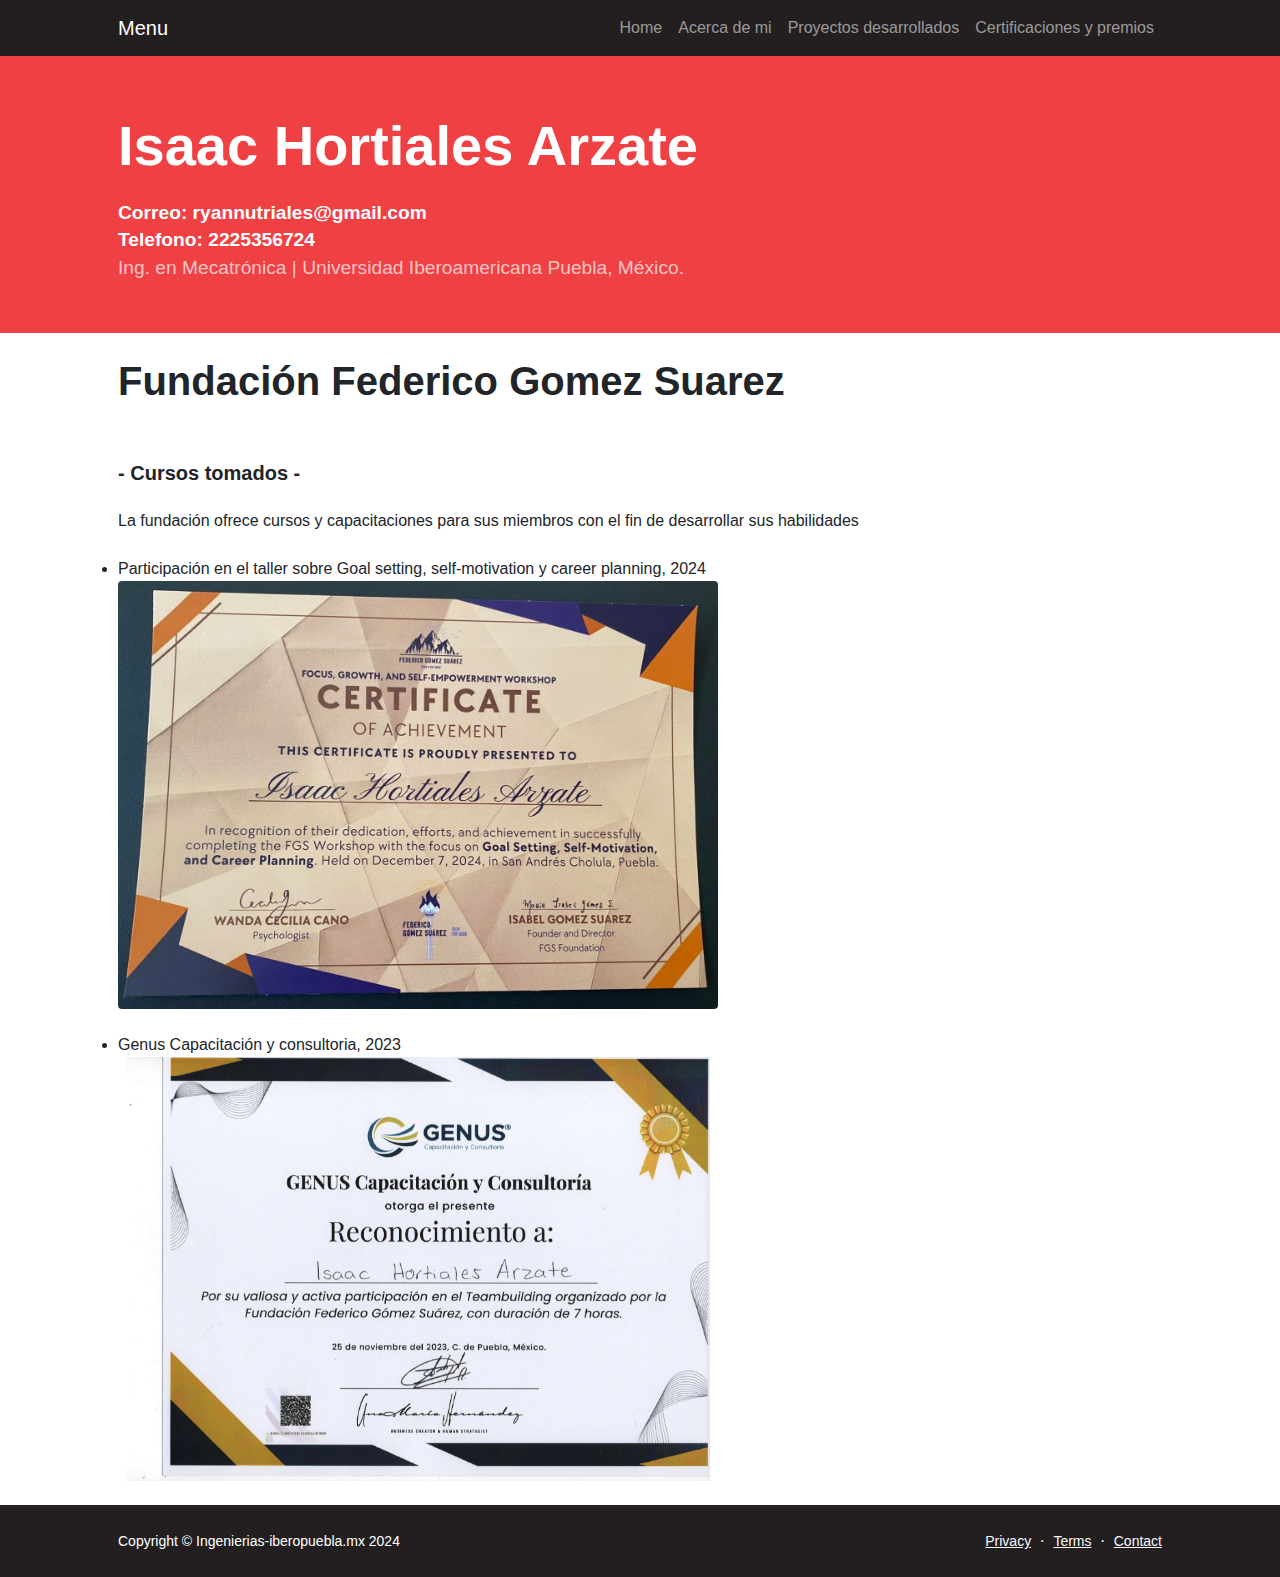
<file: Fundacion FGS/index.html>
<!DOCTYPE html>
<html lang="en">
    <head>
        <meta charset="utf-8" />
        <meta name="viewport" content="width=device-width, initial-scale=1, shrink-to-fit=no" />
        <meta name="description" content="" />
        <meta name="author" content="" />
        <title>Fundacion FGS | Isaac Hortiales Arzate</title>
        <!-- Favicon-->
        <link rel="icon" type="image/x-icon" href="assets/favicon.ico" />
        <!-- Bootstrap icons-->
        <link href="https://cdn.jsdelivr.net/npm/bootstrap-icons@1.5.0/font/bootstrap-icons.css" rel="stylesheet" />
        <!-- Core theme CSS (includes Bootstrap)-->
        <link href="css/styles.css" rel="stylesheet" />
    </head>
    <body class="d-flex flex-column h-100">
        <main class="flex-shrink-0">
            <!-- Navigation-->
            <nav class="navbar navbar-expand-lg navbar-dark bg-dark fixed-top">
                <div class="container px-5">
                    <a class="navbar-brand">Menu</a>
                    <button class="navbar-toggler" type="button" data-bs-toggle="collapse" data-bs-target="#navbarSupportedContent" aria-controls="navbarSupportedContent" aria-expanded="false" aria-label="Toggle navigation"><span class="navbar-toggler-icon"></span></button>
                    <div class="collapse navbar-collapse" id="navbarSupportedContent">
                        <ul class="navbar-nav ms-auto mb-2 mb-lg-0">
                            <li class="nav-item"><a class="nav-link" href="#">Home</a></li>                    
                            <li class="nav-item"><a class="nav-link" href="#resumen">Acerca de mi </a></li>
                            <li class="nav-item"><a class="nav-link" href="#practicas">Proyectos desarrollados </a></li>
                            <li class="nav-item"><a class="nav-link" href="#practicaslab">Certificaciones y premios</a></li>
                        </ul>
                    </div>
                </div>
            </nav>


            <!-- Seccion TITULO de Portafolio-->
            <header class="bg-primary py-2 mt-6">
                <div class="container px-5">
                    <div class="row gx-5 align-items-end justify-content-between">
                        <div class="col-lg-8 col-xl-7 col-xxl-6">
                            <div class="my-5 text-center text-xl-start">
                                <h1 class="display-4 fw-bolder text-white mb-4">Isaac Hortiales Arzate </h1>
                                <h1 class="display-8 fw-bolder text-white mb-2">Correo: ryannutriales@gmail.com</h1>
                                <h1 class="display-8 fw-bolder text-white mb-2">Telefono: 2225356724</h1>
                                <p id="resumen" class="display-8 fw-normal text-white-50 mb-4">Ing. en Mecatrónica | Universidad Iberoamericana Puebla, México.</p>
                            </div>
                        </div>
                    </div>
                </div>
            </header>

            <!-- Seccion TITULO de la Práctica-->
            <section class="py-3" id="scroll-target">
                <div class="container px-5 my-2">
                    <!-- Post header-->
                    <header class="mb-4">
                        <!-- Post title-->
                        <h1 class="fw-bolder mb-1">Fundación Federico Gomez Suarez</h1>
                    </header>
                </div>
            </section>

            <!-- Seccion de CONTENIDO de la Práctica-->
            <section>
                <div class="container px-5">
                        <p id="cuerpo">
                        <h2 class="fw-bolder mb-4 mt-3 fs-5" >- Cursos tomados -</h2>
                        <p class="fs-6 mb-4">La fundación ofrece cursos y capacitaciones para sus miembros con el fin de desarrollar sus habilidades  </p>
                            <li> Participación en el taller sobre Goal setting, self-motivation y career planning, 2024</li>
                            <figure class="mb-4" align="left"><img class="img-fluid rounded"  width="600px" src="img/FGS Goal setting.jpg" alt="..." /></figure>
                            <li>Genus Capacitación y consultoria, 2023</li>
                            <figure class="mb-4" align="left"><img class="img-fluid rounded"  width="600px" src="img/reconocimiento genus _page-0001.jpg" alt="..." /></figure>
                </div>
            </section>

            
        </main>

        <!-- Footer-->
        <footer class="bg-dark py-4 mt-auto">
            <div class="container px-5">
                <div class="row align-items-center justify-content-between flex-column flex-sm-row">
                    <div class="col-auto"><div class="small m-0 text-white">Copyright &copy; Ingenierias-iberopuebla.mx 2024</div></div>
                    <div class="col-auto">
                        <a class="link-light small" href="#!">Privacy</a>
                        <span class="text-white mx-1">&middot;</span>
                        <a class="link-light small" href="#!">Terms</a>
                        <span class="text-white mx-1">&middot;</span>
                        <a class="link-light small" href="#!">Contact</a>
                    </div>
                </div>
            </div>
        </footer>

        <!-- Bootstrap core JS-->
        <script src="https://cdn.jsdelivr.net/npm/bootstrap@5.1.3/dist/js/bootstrap.bundle.min.js"></script>
        <!-- Core theme JS-->
        <script src="js/scripts.js"></script>
    </body>
</html>
</file>
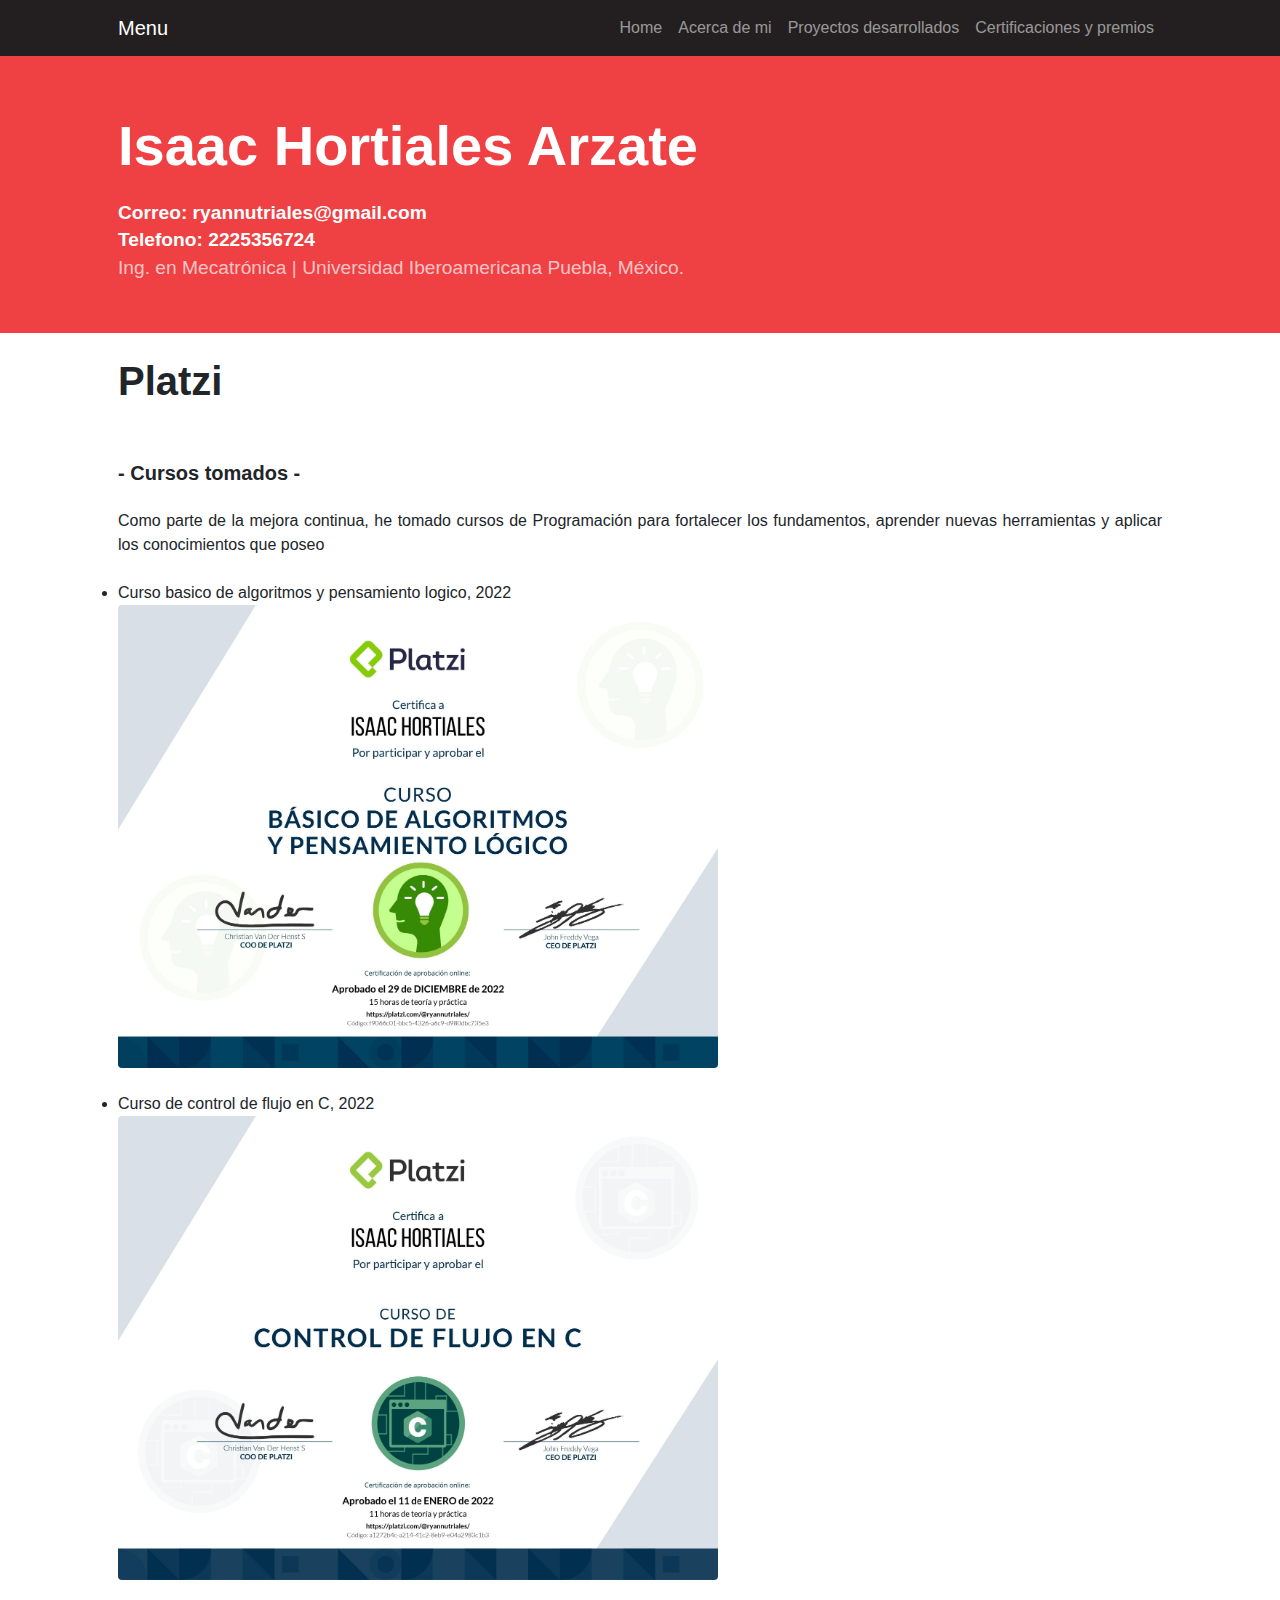
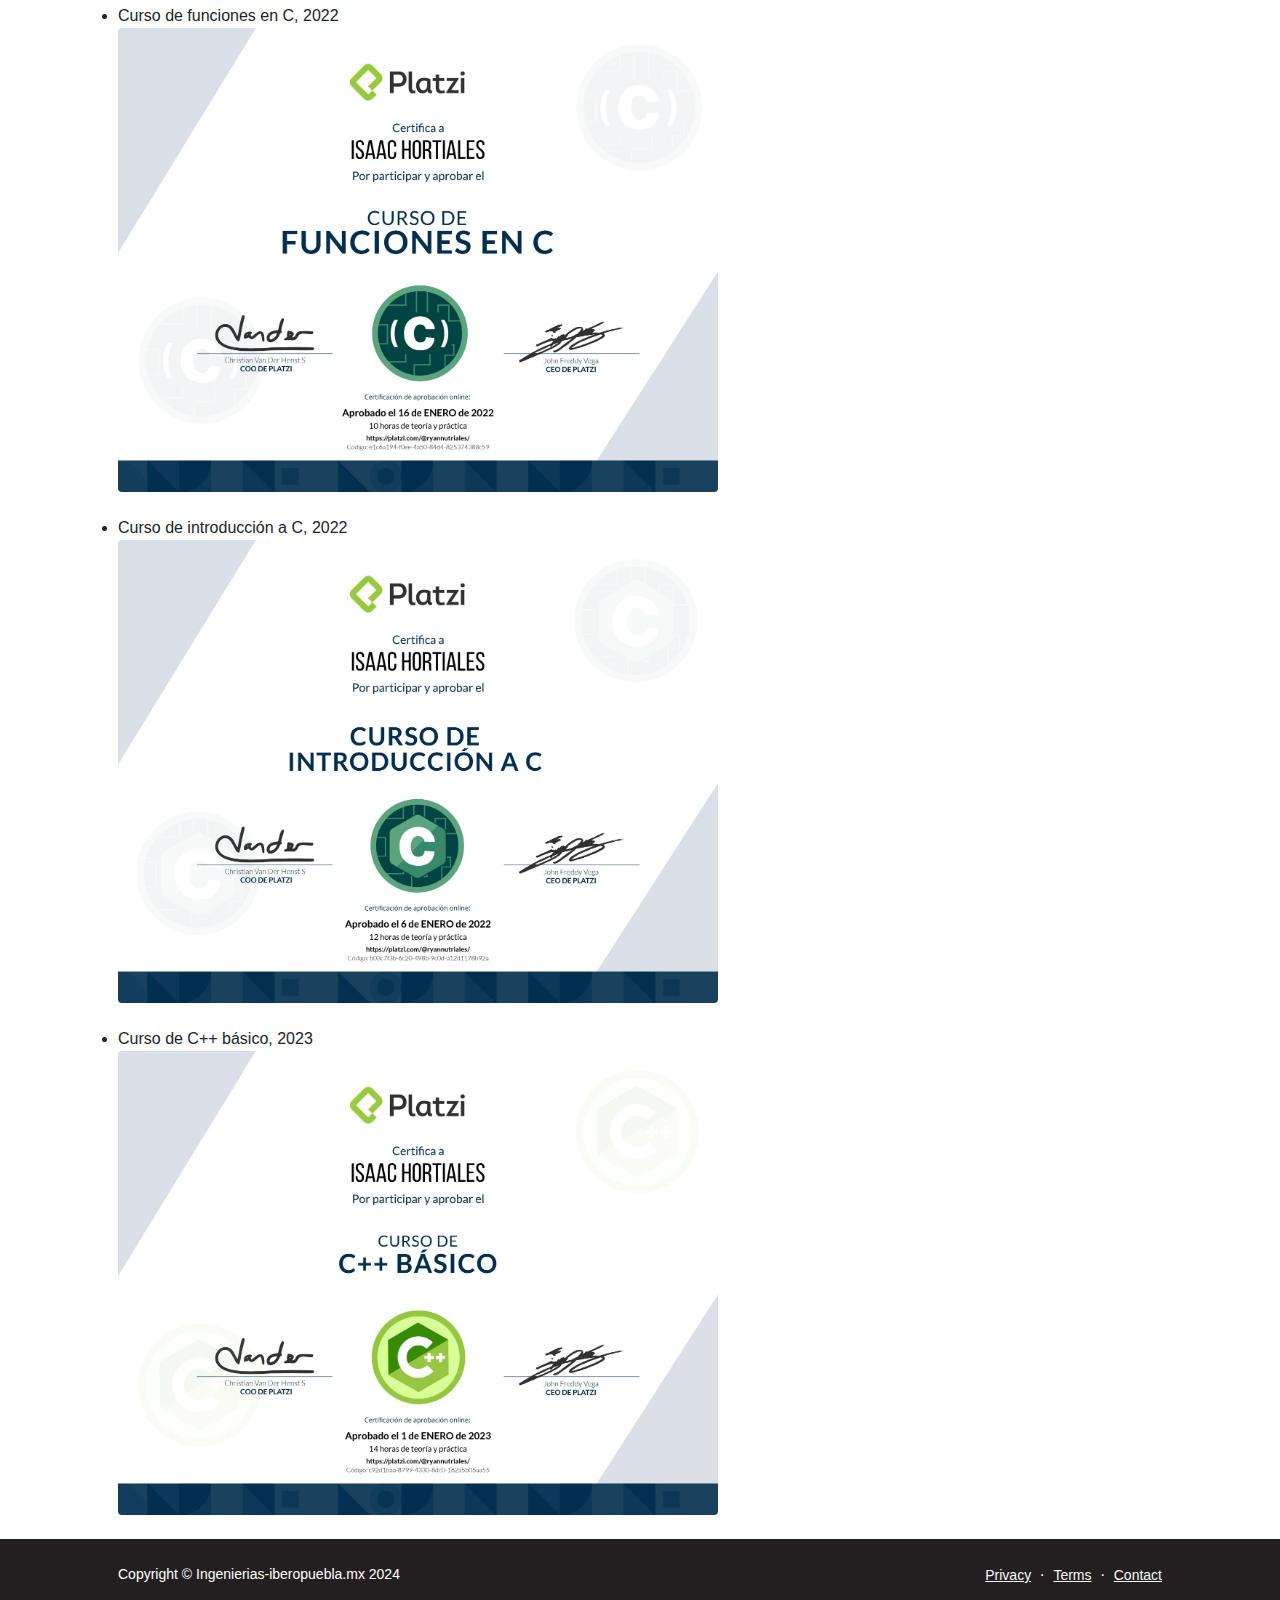
<file: Platzi/index.html>
<!DOCTYPE html>
<html lang="en">
    <head>
        <meta charset="utf-8" />
        <meta name="viewport" content="width=device-width, initial-scale=1, shrink-to-fit=no" />
        <meta name="description" content="" />
        <meta name="author" content="" />
        <title>Platzi | Isaac Hortiales Arzate</title>
        <!-- Favicon-->
        <link rel="icon" type="image/x-icon" href="assets/favicon.ico" />
        <!-- Bootstrap icons-->
        <link href="https://cdn.jsdelivr.net/npm/bootstrap-icons@1.5.0/font/bootstrap-icons.css" rel="stylesheet" />
        <!-- Core theme CSS (includes Bootstrap)-->
        <link href="css/styles.css" rel="stylesheet" />
    </head>
    <body class="d-flex flex-column h-100">
        <main class="flex-shrink-0">
            <!-- Navigation-->
            <nav class="navbar navbar-expand-lg navbar-dark bg-dark fixed-top">
                <div class="container px-5">
                    <a class="navbar-brand">Menu</a>
                    <button class="navbar-toggler" type="button" data-bs-toggle="collapse" data-bs-target="#navbarSupportedContent" aria-controls="navbarSupportedContent" aria-expanded="false" aria-label="Toggle navigation"><span class="navbar-toggler-icon"></span></button>
                    <div class="collapse navbar-collapse" id="navbarSupportedContent">
                        <ul class="navbar-nav ms-auto mb-2 mb-lg-0">
                            <li class="nav-item"><a class="nav-link" href="#">Home</a></li>                    
                            <li class="nav-item"><a class="nav-link" href="#resumen">Acerca de mi </a></li>
                            <li class="nav-item"><a class="nav-link" href="#practicas">Proyectos desarrollados </a></li>
                            <li class="nav-item"><a class="nav-link" href="#practicaslab">Certificaciones y premios</a></li>
                        </ul>
                    </div>
                </div>
            </nav>


            <!-- Seccion TITULO de Portafolio-->
            <header class="bg-primary py-2 mt-6">
                <div class="container px-5">
                    <div class="row gx-5 align-items-end justify-content-between">
                        <div class="col-lg-8 col-xl-7 col-xxl-6">
                            <div class="my-5 text-center text-xl-start">
                                <h1 class="display-4 fw-bolder text-white mb-4">Isaac Hortiales Arzate </h1>
                                <h1 class="display-8 fw-bolder text-white mb-2">Correo: ryannutriales@gmail.com</h1>
                                <h1 class="display-8 fw-bolder text-white mb-2">Telefono: 2225356724</h1>
                                <p id="resumen" class="display-8 fw-normal text-white-50 mb-4">Ing. en Mecatrónica | Universidad Iberoamericana Puebla, México.</p>
                            </div>
                        </div>
                    </div>
                </div>
            </header>

            <!-- Seccion TITULO de la Práctica-->
            <section class="py-3" id="scroll-target">
                <div class="container px-5 my-2">
                    <!-- Post header-->
                    <header class="mb-4">
                        <!-- Post title-->
                        <h1 class="fw-bolder mb-1">Platzi</h1>
                    </header>
                </div>
            </section>

            <!-- Seccion de CONTENIDO de la Práctica-->
            <section>
                <div class="container px-5">
                        <p id="cuerpo">
                        <h2 class="fw-bolder mb-4 mt-3 fs-5" >- Cursos tomados -</h2>
                        <p class="fs-6 mb-4">Como parte de la mejora continua, he tomado cursos de Programación para fortalecer los fundamentos, aprender nuevas herramientas y aplicar los conocimientos que poseo </p>
                            <li>Curso basico de algoritmos y pensamiento logico, 2022</li>
                            <figure class="mb-4" align="left"><img class="img-fluid rounded"  width="600px" src="img/diploma-pensamiento-logico-2020_page-0001.jpg" alt="..." /></figure>
                            <li>Curso de control de flujo en C, 2022</li>
                            <figure class="mb-4" align="left"><img class="img-fluid rounded"  width="600px" src="img/diploma-flujo-c_page-0001.jpg" alt="..." /></figure>
                            <li>Curso de funciones en C, 2022</li>
                            <figure class="mb-4" align="left"><img class="img-fluid rounded"  width="600px" src="img/diploma-funciones-c_page-0001.jpg" alt="..." /></figure>
                            <li>Curso de introducción a C, 2022</li>
                            <figure class="mb-4" align="left"><img class="img-fluid rounded"  width="600px" src="img/diploma-lenguaje-c_page-0001.jpg" alt="..." /></figure>
                            <li>Curso de C++ básico, 2023</li>
                            <figure class="mb-4" align="left"><img class="img-fluid rounded"  width="600px" src="img/diploma-c-plus-plus_page-0001.jpg" alt="..." /></figure> 
                </div>
            </section>

            
        </main>

        <!-- Footer-->
        <footer class="bg-dark py-4 mt-auto">
            <div class="container px-5">
                <div class="row align-items-center justify-content-between flex-column flex-sm-row">
                    <div class="col-auto"><div class="small m-0 text-white">Copyright &copy; Ingenierias-iberopuebla.mx 2024</div></div>
                    <div class="col-auto">
                        <a class="link-light small" href="#!">Privacy</a>
                        <span class="text-white mx-1">&middot;</span>
                        <a class="link-light small" href="#!">Terms</a>
                        <span class="text-white mx-1">&middot;</span>
                        <a class="link-light small" href="#!">Contact</a>
                    </div>
                </div>
            </div>
        </footer>

        <!-- Bootstrap core JS-->
        <script src="https://cdn.jsdelivr.net/npm/bootstrap@5.1.3/dist/js/bootstrap.bundle.min.js"></script>
        <!-- Core theme JS-->
        <script src="js/scripts.js"></script>
    </body>
</html>
</file>
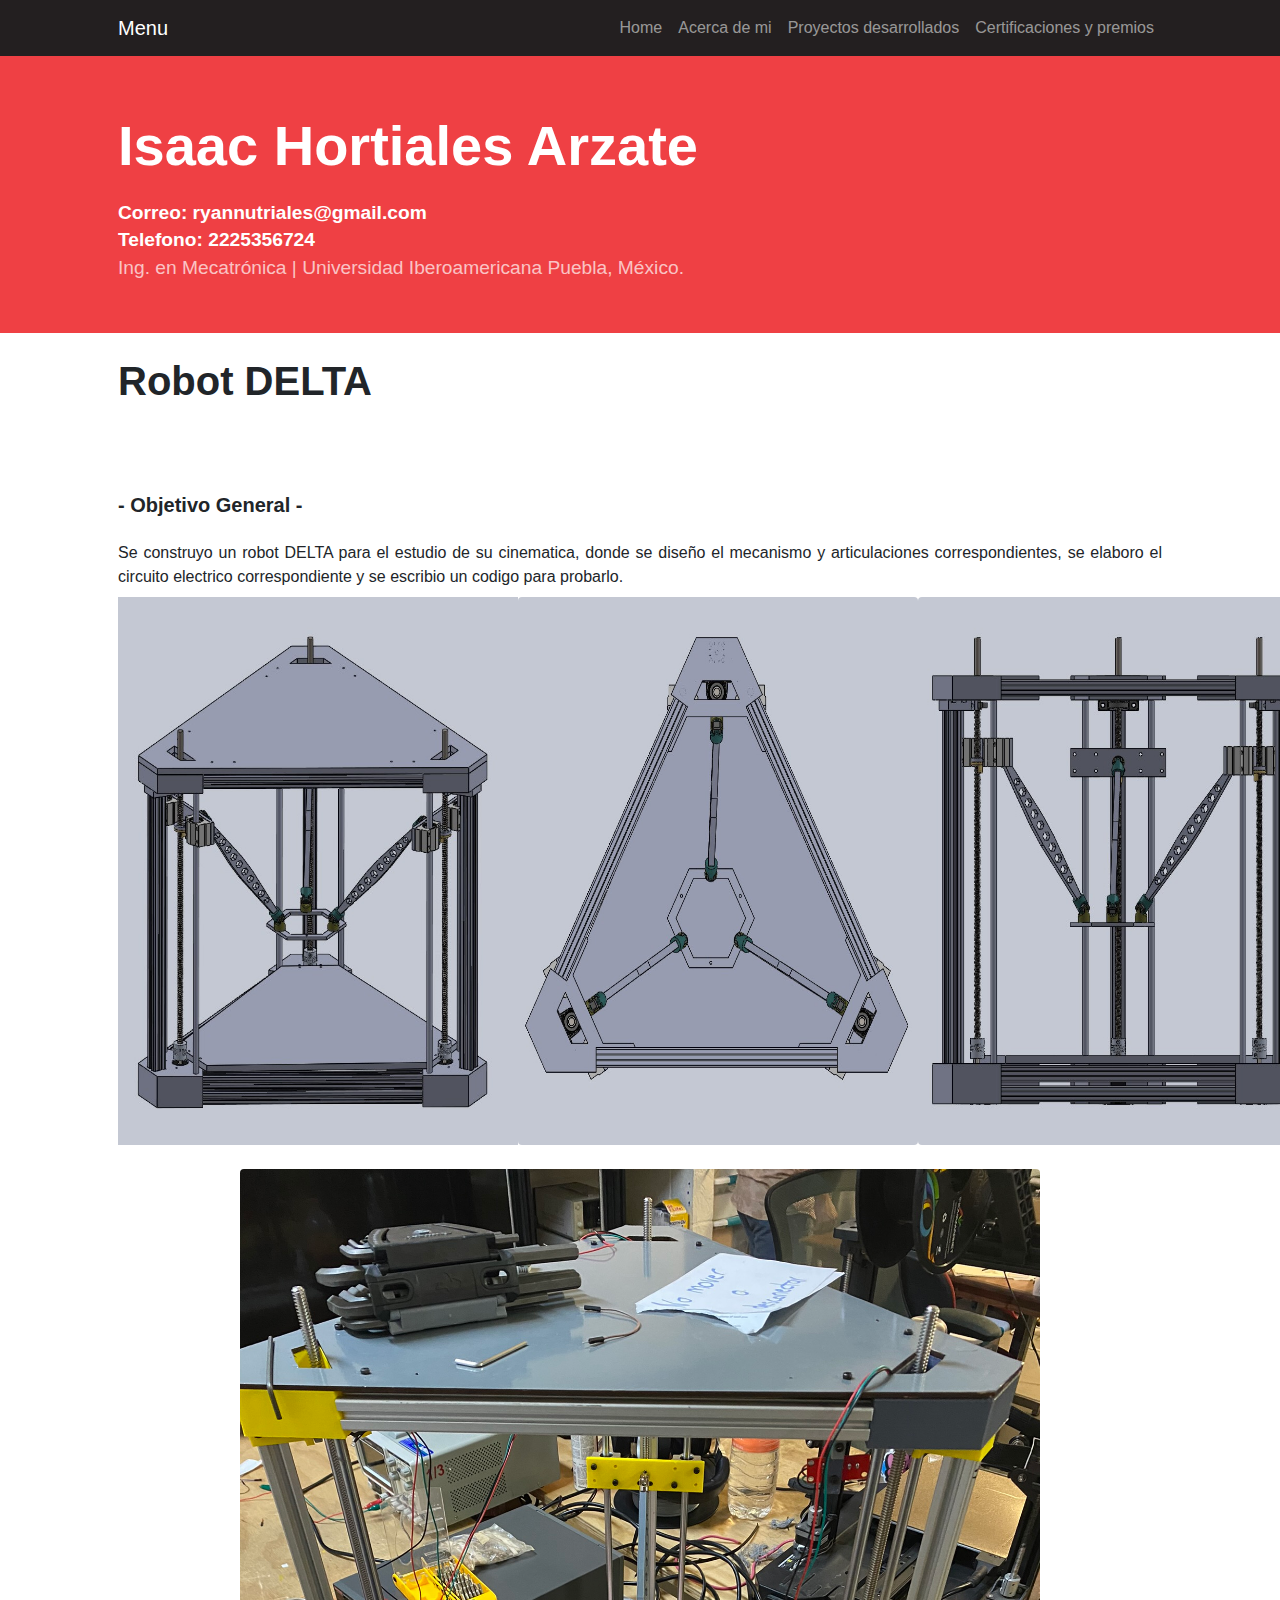
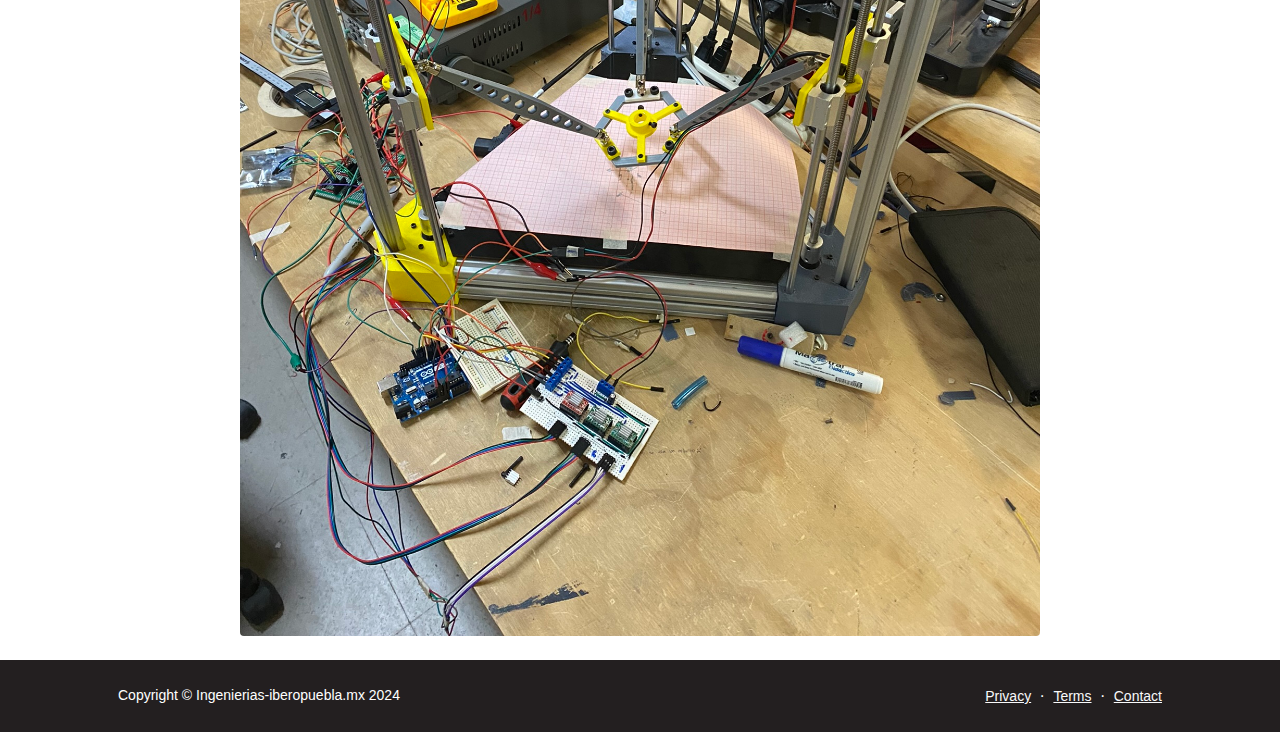
<file: Robot Delta/index.html>
<!DOCTYPE html>
<html lang="en">
    <head>
        <meta charset="utf-8" />
        <meta name="viewport" content="width=device-width, initial-scale=1, shrink-to-fit=no" />
        <meta name="description" content="" />
        <meta name="author" content="" />
        <title> Robot Delta| Isaac Hortiales Arzate</title>
        <!-- Favicon-->
        <link rel="icon" type="image/x-icon" href="assets/favicon.ico" />
        <!-- Bootstrap icons-->
        <link href="https://cdn.jsdelivr.net/npm/bootstrap-icons@1.5.0/font/bootstrap-icons.css" rel="stylesheet" />
        <!-- Core theme CSS (includes Bootstrap)-->
        <link href="css/styles.css" rel="stylesheet" />
    </head>
    <body class="d-flex flex-column h-100">
        <main class="flex-shrink-0">
            <!-- Navigation-->
            <nav class="navbar navbar-expand-lg navbar-dark bg-dark fixed-top">
                <div class="container px-5">
                    <a class="navbar-brand">Menu</a>
                    <button class="navbar-toggler" type="button" data-bs-toggle="collapse" data-bs-target="#navbarSupportedContent" aria-controls="navbarSupportedContent" aria-expanded="false" aria-label="Toggle navigation"><span class="navbar-toggler-icon"></span></button>
                    <div class="collapse navbar-collapse" id="navbarSupportedContent">
                        <ul class="navbar-nav ms-auto mb-2 mb-lg-0">
                            <li class="nav-item"><a class="nav-link" href="#">Home</a></li>                    
                            <li class="nav-item"><a class="nav-link" href="#resumen">Acerca de mi </a></li>
                            <li class="nav-item"><a class="nav-link" href="#practicas">Proyectos desarrollados </a></li>
                            <li class="nav-item"><a class="nav-link" href="#practicaslab">Certificaciones y premios</a></li>
                        </ul>
                    </div>
                </div>
            </nav>


            <!-- Seccion TITULO de Portafolio-->
            <header class="bg-primary py-2 mt-6">
                <div class="container px-5">
                    <div class="row gx-5 align-items-end justify-content-between">
                        <div class="col-lg-8 col-xl-7 col-xxl-6">
                            <div class="my-5 text-center text-xl-start">
                                <h1 class="display-4 fw-bolder text-white mb-4">Isaac Hortiales Arzate </h1>
                                <h1 class="display-8 fw-bolder text-white mb-2">Correo: ryannutriales@gmail.com</h1>
                                <h1 class="display-8 fw-bolder text-white mb-2">Telefono: 2225356724</h1>
                                <p id="resumen" class="display-8 fw-normal text-white-50 mb-4">Ing. en Mecatrónica | Universidad Iberoamericana Puebla, México.</p>
                            </div>
                        </div>
                    </div>
                </div>
            </header>

            <!-- Seccion TITULO de la Práctica-->
            <section class="py-3" id="scroll-target">
                <div class="container px-5 my-2">
                    <!-- Post header-->
                    <header class="mb-4">
                        <!-- Post title-->
                        <h1 class="fw-bolder mb-1"> Robot DELTA  </h1>
                    </header>
                </div>
            </section>

            <!-- Seccion de CONTENIDO de la Práctica-->
            <section>
                <div class="container px-5">
                    <p id="Objetivo general">
                    <h2 class="fw-bolder mb-4 mt-5 fs-5" >- Objetivo General -</h2>
                        <p class="fs-6 mb-2">Se construyo un robot DELTA para el estudio de su cinematica,
                            donde se diseño el mecanismo y articulaciones correspondientes, se elaboro el circuito electrico correspondiente y 
                        se escribio un codigo para probarlo. </p>

                        <figure class="mb-4 d-flex flex-row w-100 justify-content-around align-middle">  <img class="img-fluid rounded h-100"  width="400px" src="img/Ensamblaje_delta_v3.1.JPG" alt="..." 
                        align="center"> <img class="img-fluid rounded"  width="400px" src="img/Ensamblaje_delta_v3.2.JPG" alt="..."
                        align="right"> <img class="img-fluid rounded"  width="400px" src="img/Ensamblaje_delta_v3.3.JPG" alt="..." /></figure>
                    
                   <figure class="mb-4" align="center"><img class="img-fluid rounded"  width="800px" src="img/IMG_5793.JPEG" alt="..." /></figure>
                </div>
            </section>      
        </main>

        <!-- Footer-->
        <footer class="bg-dark py-4 mt-auto">
            <div class="container px-5">
                <div class="row align-items-center justify-content-between flex-column flex-sm-row">
                    <div class="col-auto"><div class="small m-0 text-white">Copyright &copy; Ingenierias-iberopuebla.mx 2024</div></div>
                    <div class="col-auto">
                        <a class="link-light small" href="#!">Privacy</a>
                        <span class="text-white mx-1">&middot;</span>
                        <a class="link-light small" href="#!">Terms</a>
                        <span class="text-white mx-1">&middot;</span>
                        <a class="link-light small" href="#!">Contact</a>
                    </div>
                </div>
            </div>
        </footer>

        <!-- Bootstrap core JS-->
        <script src="https://cdn.jsdelivr.net/npm/bootstrap@5.1.3/dist/js/bootstrap.bundle.min.js"></script>
        <!-- Core theme JS-->
        <script src="js/scripts.js"></script>
    </body>
</html>
</file>
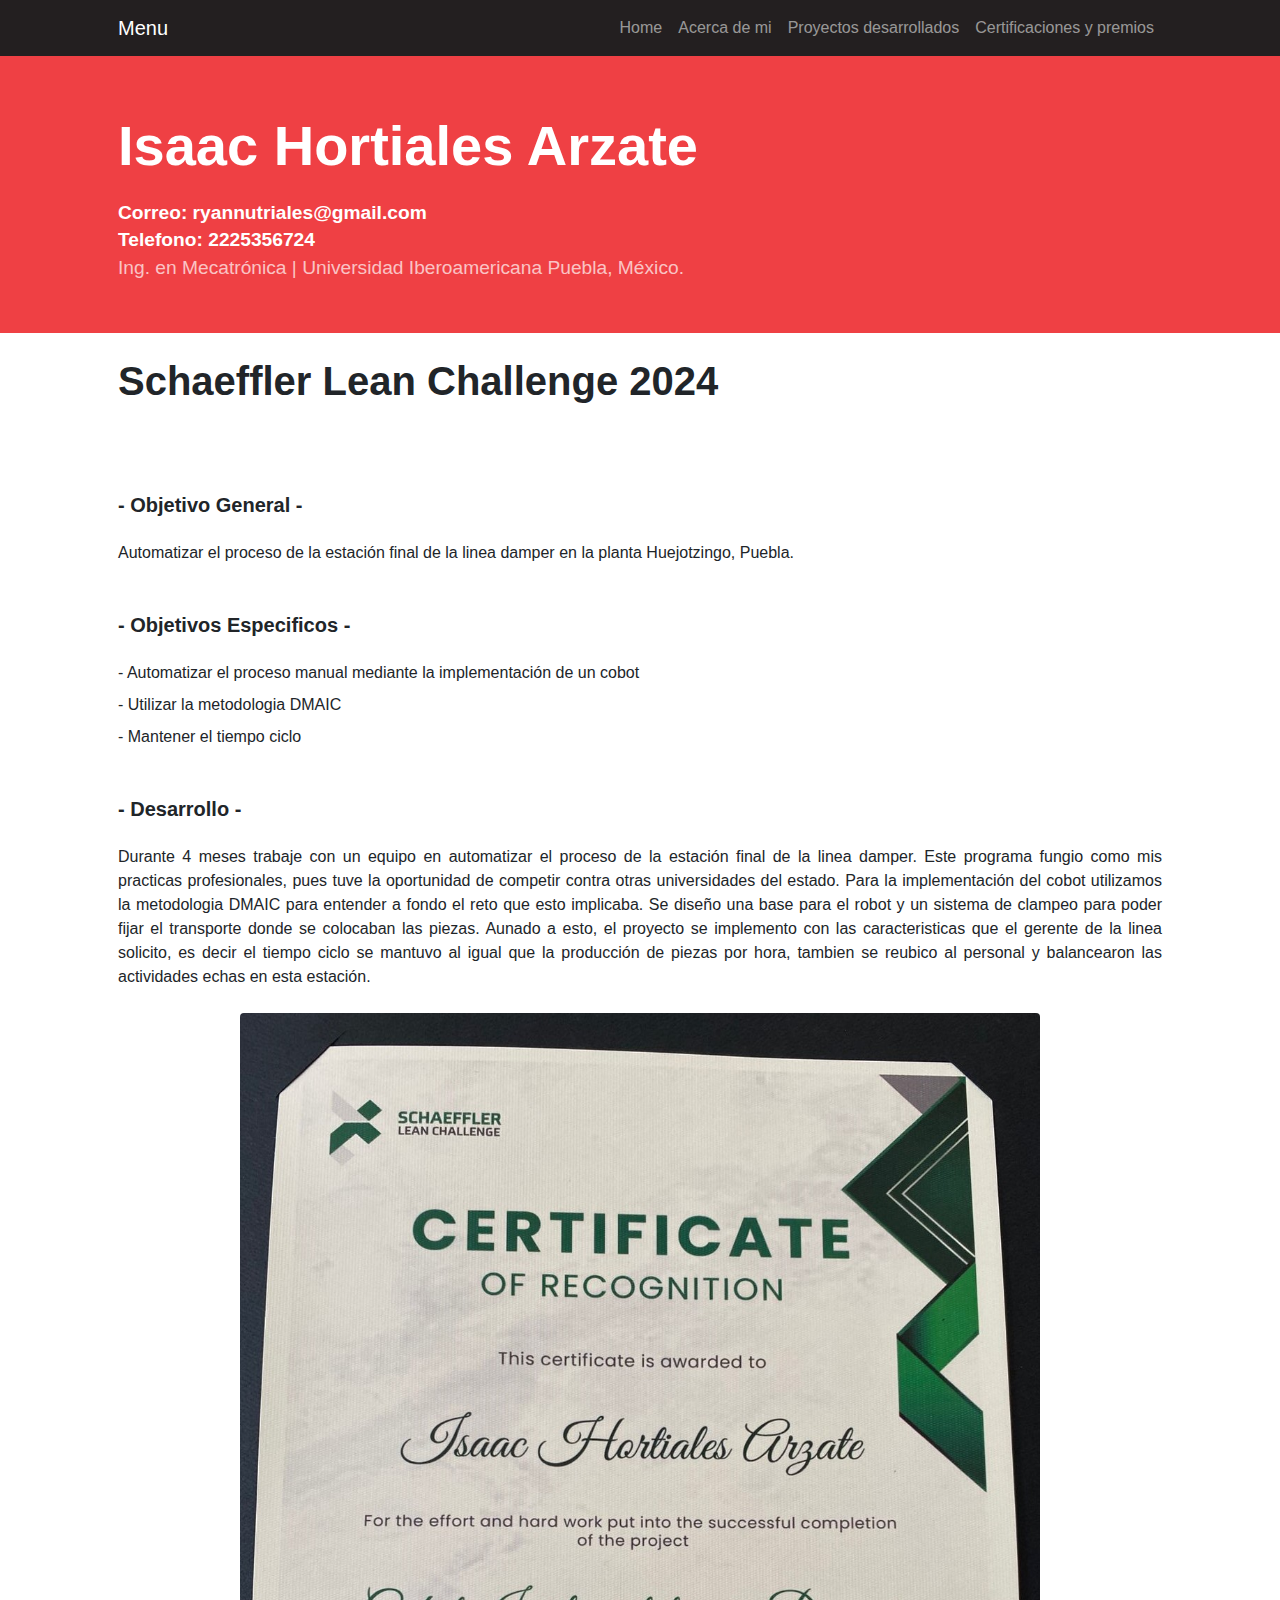
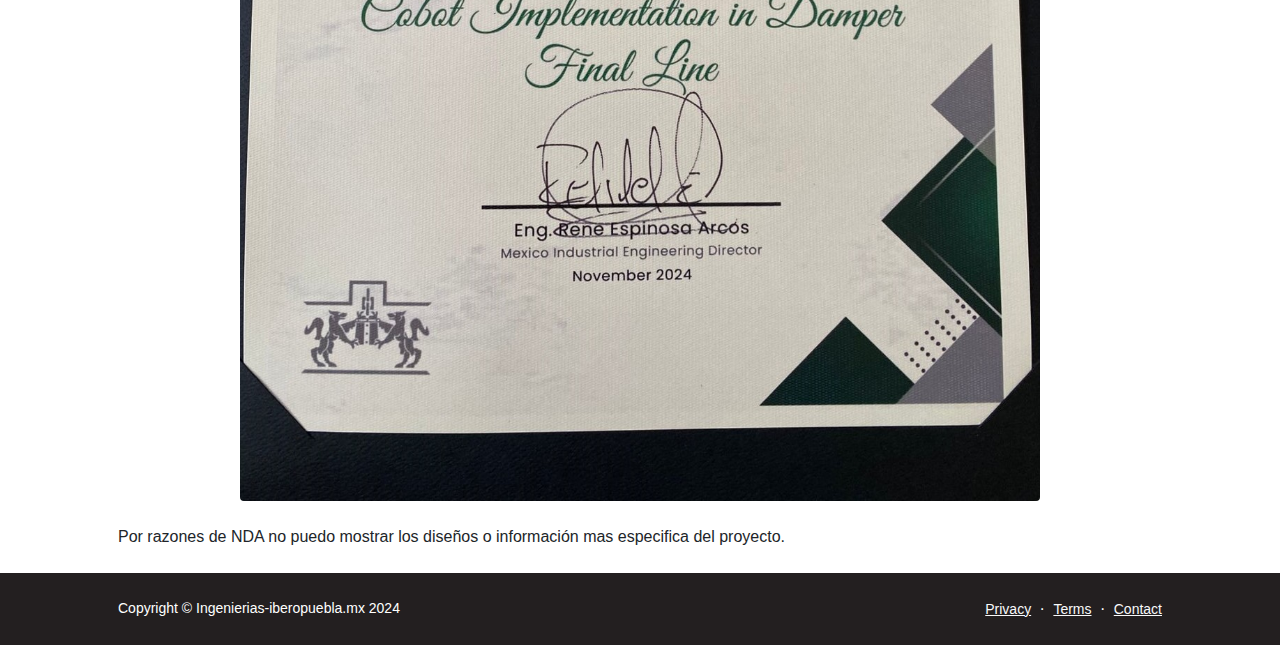
<file: Schaeffler/index.html>
<!DOCTYPE html>
<html lang="en">
    <head>
        <meta charset="utf-8" />
        <meta name="viewport" content="width=device-width, initial-scale=1, shrink-to-fit=no" />
        <meta name="description" content="" />
        <meta name="author" content="" />
        <title> Sistema de alerta | Isaac Hortiales Arzate</title>
        <!-- Favicon-->
        <link rel="icon" type="image/x-icon" href="assets/favicon.ico" />
        <!-- Bootstrap icons-->
        <link href="https://cdn.jsdelivr.net/npm/bootstrap-icons@1.5.0/font/bootstrap-icons.css" rel="stylesheet" />
        <!-- Core theme CSS (includes Bootstrap)-->
        <link href="css/styles.css" rel="stylesheet" />
    </head>
    <body class="d-flex flex-column h-100">
        <main class="flex-shrink-0">
            <!-- Navigation-->
            <nav class="navbar navbar-expand-lg navbar-dark bg-dark fixed-top">
                <div class="container px-5">
                    <a class="navbar-brand">Menu</a>
                    <button class="navbar-toggler" type="button" data-bs-toggle="collapse" data-bs-target="#navbarSupportedContent" aria-controls="navbarSupportedContent" aria-expanded="false" aria-label="Toggle navigation"><span class="navbar-toggler-icon"></span></button>
                    <div class="collapse navbar-collapse" id="navbarSupportedContent">
                        <ul class="navbar-nav ms-auto mb-2 mb-lg-0">
                            <li class="nav-item"><a class="nav-link" href="#">Home</a></li>                    
                            <li class="nav-item"><a class="nav-link" href="#resumen">Acerca de mi </a></li>
                            <li class="nav-item"><a class="nav-link" href="#practicas">Proyectos desarrollados </a></li>
                            <li class="nav-item"><a class="nav-link" href="#practicaslab">Certificaciones y premios</a></li>
                        </ul>
                    </div>
                </div>
            </nav>


            <!-- Seccion TITULO de Portafolio-->
            <header class="bg-primary py-2 mt-6">
                <div class="container px-5">
                    <div class="row gx-5 align-items-end justify-content-between">
                        <div class="col-lg-8 col-xl-7 col-xxl-6">
                            <div class="my-5 text-center text-xl-start">
                                <h1 class="display-4 fw-bolder text-white mb-4">Isaac Hortiales Arzate </h1>
                                <h1 class="display-8 fw-bolder text-white mb-2">Correo: ryannutriales@gmail.com</h1>
                                <h1 class="display-8 fw-bolder text-white mb-2">Telefono: 2225356724</h1>
                                <p id="resumen" class="display-8 fw-normal text-white-50 mb-4">Ing. en Mecatrónica | Universidad Iberoamericana Puebla, México.</p>
                            </div>
                        </div>
                    </div>
                </div>
            </header>

            <!-- Seccion TITULO de la Práctica-->
            <section class="py-3" id="scroll-target">
                <div class="container px-5 my-2">
                    <!-- Post header-->
                    <header class="mb-4">
                        <!-- Post title-->
                        <h1 class="fw-bolder mb-1"> Schaeffler Lean Challenge 2024 </h1>
                    </header>
                </div>
            </section>

            <!-- Seccion de CONTENIDO de la Práctica-->
            <section>
                <div class="container px-5">
                    <p id="Objetivo general">
                    <h2 class="fw-bolder mb-4 mt-5 fs-5" >- Objetivo General -</h2>
                        <p class="fs-6 mb-2"> Automatizar el proceso de la estación final de la linea damper en la planta Huejotzingo, Puebla. </p>

  
                    <p id="Objetivos Especificos">
                    <h2 class="fw-bolder mb-4 mt-5 fs-5" >- Objetivos Especificos -</h2>
                        <p class="fs-6 mb-2">- Automatizar el proceso manual mediante la implementación de un cobot</p>
                        <p class="fs-6 mb-2">- Utilizar la metodologia DMAIC</p>
                        <p class="fs-6 mb-2">- Mantener el tiempo ciclo </p>
                    
                    <p id="desarrollo">
                    <h2 class="fw-bolder mb-4 mt-5 fs-5">- Desarrollo -</h2>
                        <p class="fs-6 mb-4">Durante 4 meses trabaje con un equipo en automatizar el proceso de la estación final de la linea damper. 
                            Este programa fungio como mis practicas profesionales, pues tuve la oportunidad de competir contra otras universidades del estado. 
                            Para la implementación del cobot utilizamos la metodologia DMAIC para entender a fondo el reto que esto implicaba. 
                            Se diseño una base para el robot y un sistema de clampeo para poder fijar el transporte donde se colocaban las piezas. 
                            Aunado a esto, el proyecto se implemento con las caracteristicas que el gerente de la linea solicito, es decir 
                            el tiempo ciclo se mantuvo al igual que la producción de piezas por hora, tambien se reubico al personal y balancearon las actividades echas en esta estación. 
                        </p>
                        <figure class="mb-4" align="center"><img class="img-fluid rounded"  width="800px" src="img/Schaeffler lean challenge 2024.jpg" alt="..." /></figure>
                        <p class="fs-6 mb-4">Por razones de NDA no puedo mostrar los diseños o información mas especifica del proyecto. 
                        </p>    
                </div>
            </section>

            
        </main>

        <!-- Footer-->
        <footer class="bg-dark py-4 mt-auto">
            <div class="container px-5">
                <div class="row align-items-center justify-content-between flex-column flex-sm-row">
                    <div class="col-auto"><div class="small m-0 text-white">Copyright &copy; Ingenierias-iberopuebla.mx 2024</div></div>
                    <div class="col-auto">
                        <a class="link-light small" href="#!">Privacy</a>
                        <span class="text-white mx-1">&middot;</span>
                        <a class="link-light small" href="#!">Terms</a>
                        <span class="text-white mx-1">&middot;</span>
                        <a class="link-light small" href="#!">Contact</a>
                    </div>
                </div>
            </div>
        </footer>

        <!-- Bootstrap core JS-->
        <script src="https://cdn.jsdelivr.net/npm/bootstrap@5.1.3/dist/js/bootstrap.bundle.min.js"></script>
        <!-- Core theme JS-->
        <script src="js/scripts.js"></script>
    </body>
</html>
</file>
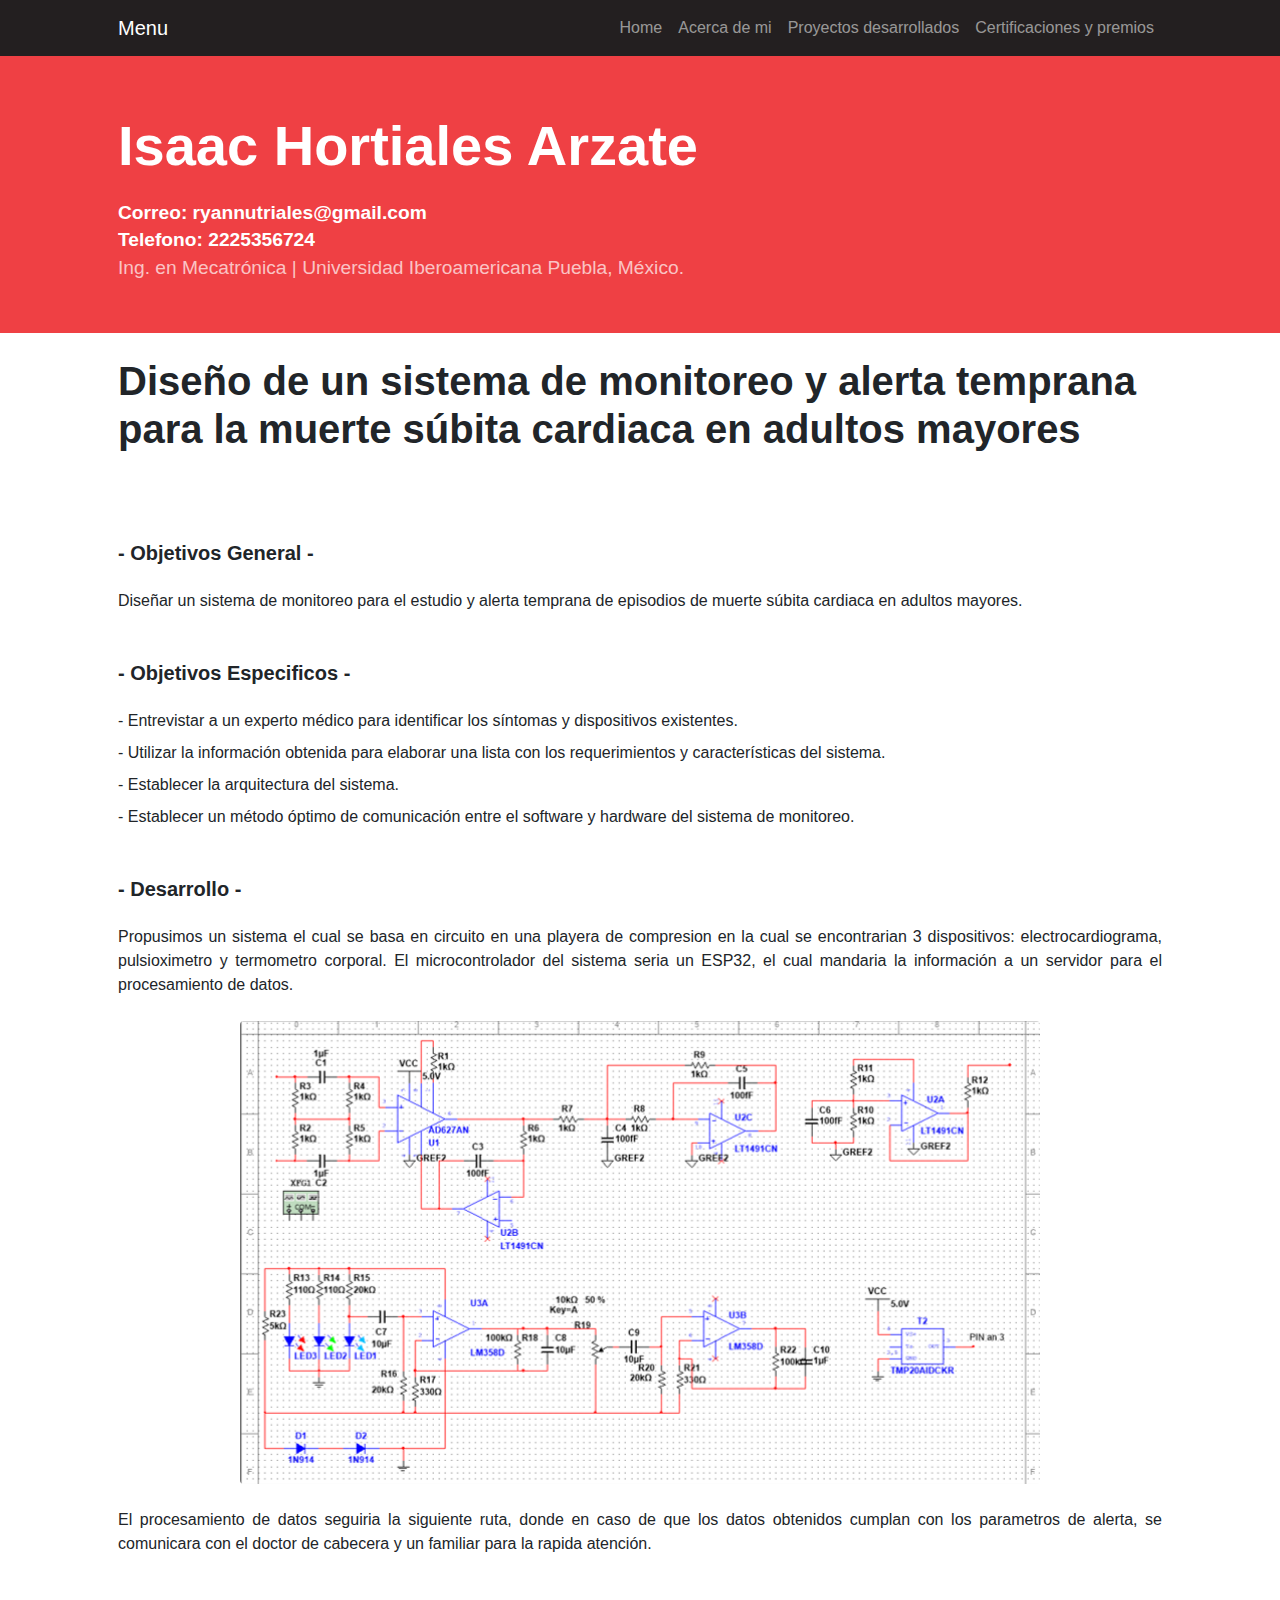
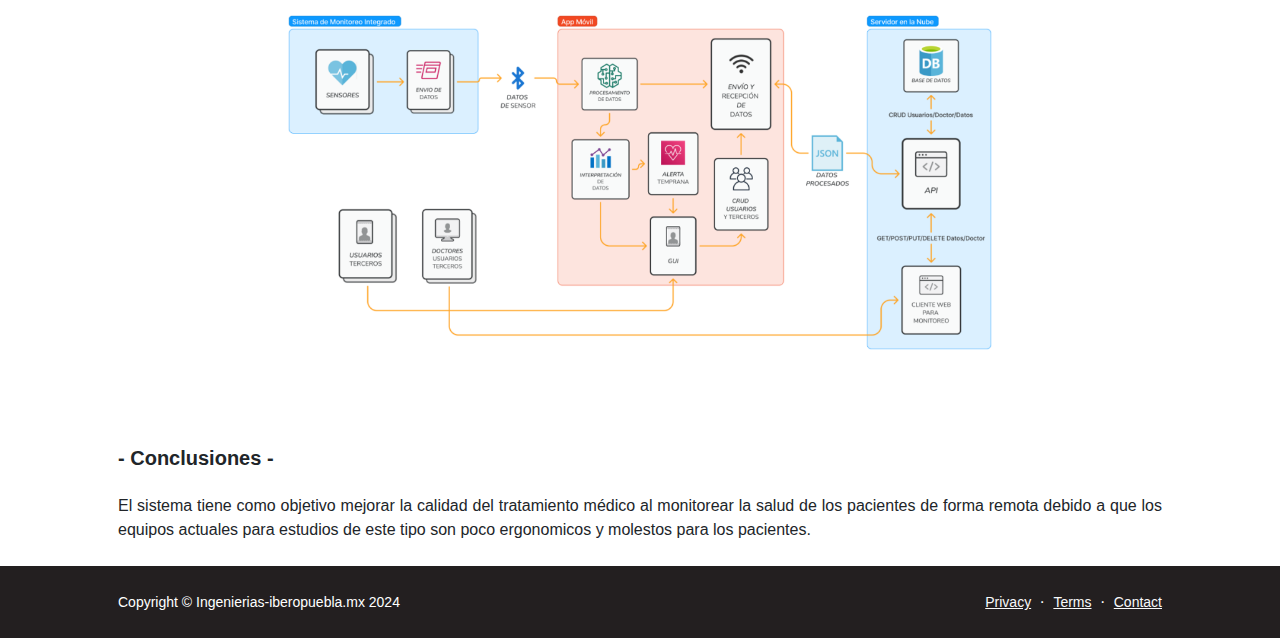
<file: Sistema de alerta/index.html>
<!DOCTYPE html>
<html lang="en">
    <head>
        <meta charset="utf-8" />
        <meta name="viewport" content="width=device-width, initial-scale=1, shrink-to-fit=no" />
        <meta name="description" content="" />
        <meta name="author" content="" />
        <title> Sistema de alerta | Isaac Hortiales Arzate</title>
        <!-- Favicon-->
        <link rel="icon" type="image/x-icon" href="assets/favicon.ico" />
        <!-- Bootstrap icons-->
        <link href="https://cdn.jsdelivr.net/npm/bootstrap-icons@1.5.0/font/bootstrap-icons.css" rel="stylesheet" />
        <!-- Core theme CSS (includes Bootstrap)-->
        <link href="css/styles.css" rel="stylesheet" />
    </head>
    <body class="d-flex flex-column h-100">
        <main class="flex-shrink-0">
            <!-- Navigation-->
            <nav class="navbar navbar-expand-lg navbar-dark bg-dark fixed-top">
                <div class="container px-5">
                    <a class="navbar-brand">Menu</a>
                    <button class="navbar-toggler" type="button" data-bs-toggle="collapse" data-bs-target="#navbarSupportedContent" aria-controls="navbarSupportedContent" aria-expanded="false" aria-label="Toggle navigation"><span class="navbar-toggler-icon"></span></button>
                    <div class="collapse navbar-collapse" id="navbarSupportedContent">
                        <ul class="navbar-nav ms-auto mb-2 mb-lg-0">
                            <li class="nav-item"><a class="nav-link" href="#">Home</a></li>                    
                            <li class="nav-item"><a class="nav-link" href="#resumen">Acerca de mi </a></li>
                            <li class="nav-item"><a class="nav-link" href="#practicas">Proyectos desarrollados </a></li>
                            <li class="nav-item"><a class="nav-link" href="#practicaslab">Certificaciones y premios</a></li>
                        </ul>
                    </div>
                </div>
            </nav>


            <!-- Seccion TITULO de Portafolio-->
            <header class="bg-primary py-2 mt-6">
                <div class="container px-5">
                    <div class="row gx-5 align-items-end justify-content-between">
                        <div class="col-lg-8 col-xl-7 col-xxl-6">
                            <div class="my-5 text-center text-xl-start">
                                <h1 class="display-4 fw-bolder text-white mb-4">Isaac Hortiales Arzate </h1>
                                <h1 class="display-8 fw-bolder text-white mb-2">Correo: ryannutriales@gmail.com</h1>
                                <h1 class="display-8 fw-bolder text-white mb-2">Telefono: 2225356724</h1>
                                <p id="resumen" class="display-8 fw-normal text-white-50 mb-4">Ing. en Mecatrónica | Universidad Iberoamericana Puebla, México.</p>
                            </div>
                        </div>
                    </div>
                </div>
            </header>

            <!-- Seccion TITULO de la Práctica-->
            <section class="py-3" id="scroll-target">
                <div class="container px-5 my-2">
                    <!-- Post header-->
                    <header class="mb-4">
                        <!-- Post title-->
                        <h1 class="fw-bolder mb-1"> Diseño de un sistema de monitoreo y alerta temprana para la muerte súbita cardiaca en adultos mayores </h1>
                    </header>
                </div>
            </section>

            <!-- Seccion de CONTENIDO de la Práctica-->
            <section>
                <div class="container px-5">
                    <p id="Objetivo general">
                    <h2 class="fw-bolder mb-4 mt-5 fs-5" >- Objetivos General -</h2>
                        <p class="fs-6 mb-2">Diseñar un sistema de monitoreo para el estudio y alerta temprana de episodios de muerte súbita cardiaca en adultos mayores. </p>

  
                    <p id="Objetivos Especificos">
                    <h2 class="fw-bolder mb-4 mt-5 fs-5" >- Objetivos Especificos -</h2>
                        <p class="fs-6 mb-2">- Entrevistar a un experto médico para identificar los síntomas y dispositivos existentes.</p>
                        <p class="fs-6 mb-2">- Utilizar la información obtenida para elaborar una lista con los requerimientos y características del sistema.</p>
                        <p class="fs-6 mb-2">- Establecer la arquitectura del sistema.</p>
                        <p class="fs-6 mb-2">- Establecer un método óptimo de comunicación entre el software y hardware del sistema de monitoreo.</p>
                    
                    <p id="desarrollo">
                    <h2 class="fw-bolder mb-4 mt-5 fs-5">- Desarrollo -</h2>
                        <p class="fs-6 mb-4">Propusimos un sistema el cual se basa en circuito en una playera de compresion en la cual se encontrarian 
                            3 dispositivos: electrocardiograma, pulsioximetro y termometro corporal. 
                            El microcontrolador del sistema seria un ESP32, el cual mandaria la información a un servidor para el procesamiento de datos. 
                        </p>
                        <figure class="mb-4" align="center"><img class="img-fluid rounded"  width="800px" src="img/circuito 1.png" alt="..." /></figure>
                        <p class="fs-6 mb-4">El procesamiento de datos seguiria la siguiente ruta, donde en caso de que los datos obtenidos cumplan con los parametros de alerta, 
                            se comunicara con el doctor de cabecera y un familiar para la rapida atención. 
                        </p>
                        <figure class="mb-4" align="center"><img class="img-fluid rounded"  width="800px" src="img/Imagen1.png" alt="..." /></figure>
                      

                        <p id="conclusiones">
                        <h2 class="fw-bolder mb-4 mt-5 fs-5">- Conclusiones -</h2>
                        <p class="fs-6 mb-4">
                            El sistema tiene como objetivo mejorar la calidad del tratamiento médico al monitorear la salud de los pacientes de forma remota 
                            debido a que los equipos actuales para estudios de este tipo son poco ergonomicos y molestos para los pacientes.  
                            
                        </p>        
                </div>
            </section>

            
        </main>

        <!-- Footer-->
        <footer class="bg-dark py-4 mt-auto">
            <div class="container px-5">
                <div class="row align-items-center justify-content-between flex-column flex-sm-row">
                    <div class="col-auto"><div class="small m-0 text-white">Copyright &copy; Ingenierias-iberopuebla.mx 2024</div></div>
                    <div class="col-auto">
                        <a class="link-light small" href="#!">Privacy</a>
                        <span class="text-white mx-1">&middot;</span>
                        <a class="link-light small" href="#!">Terms</a>
                        <span class="text-white mx-1">&middot;</span>
                        <a class="link-light small" href="#!">Contact</a>
                    </div>
                </div>
            </div>
        </footer>

        <!-- Bootstrap core JS-->
        <script src="https://cdn.jsdelivr.net/npm/bootstrap@5.1.3/dist/js/bootstrap.bundle.min.js"></script>
        <!-- Core theme JS-->
        <script src="js/scripts.js"></script>
    </body>
</html>
</file>
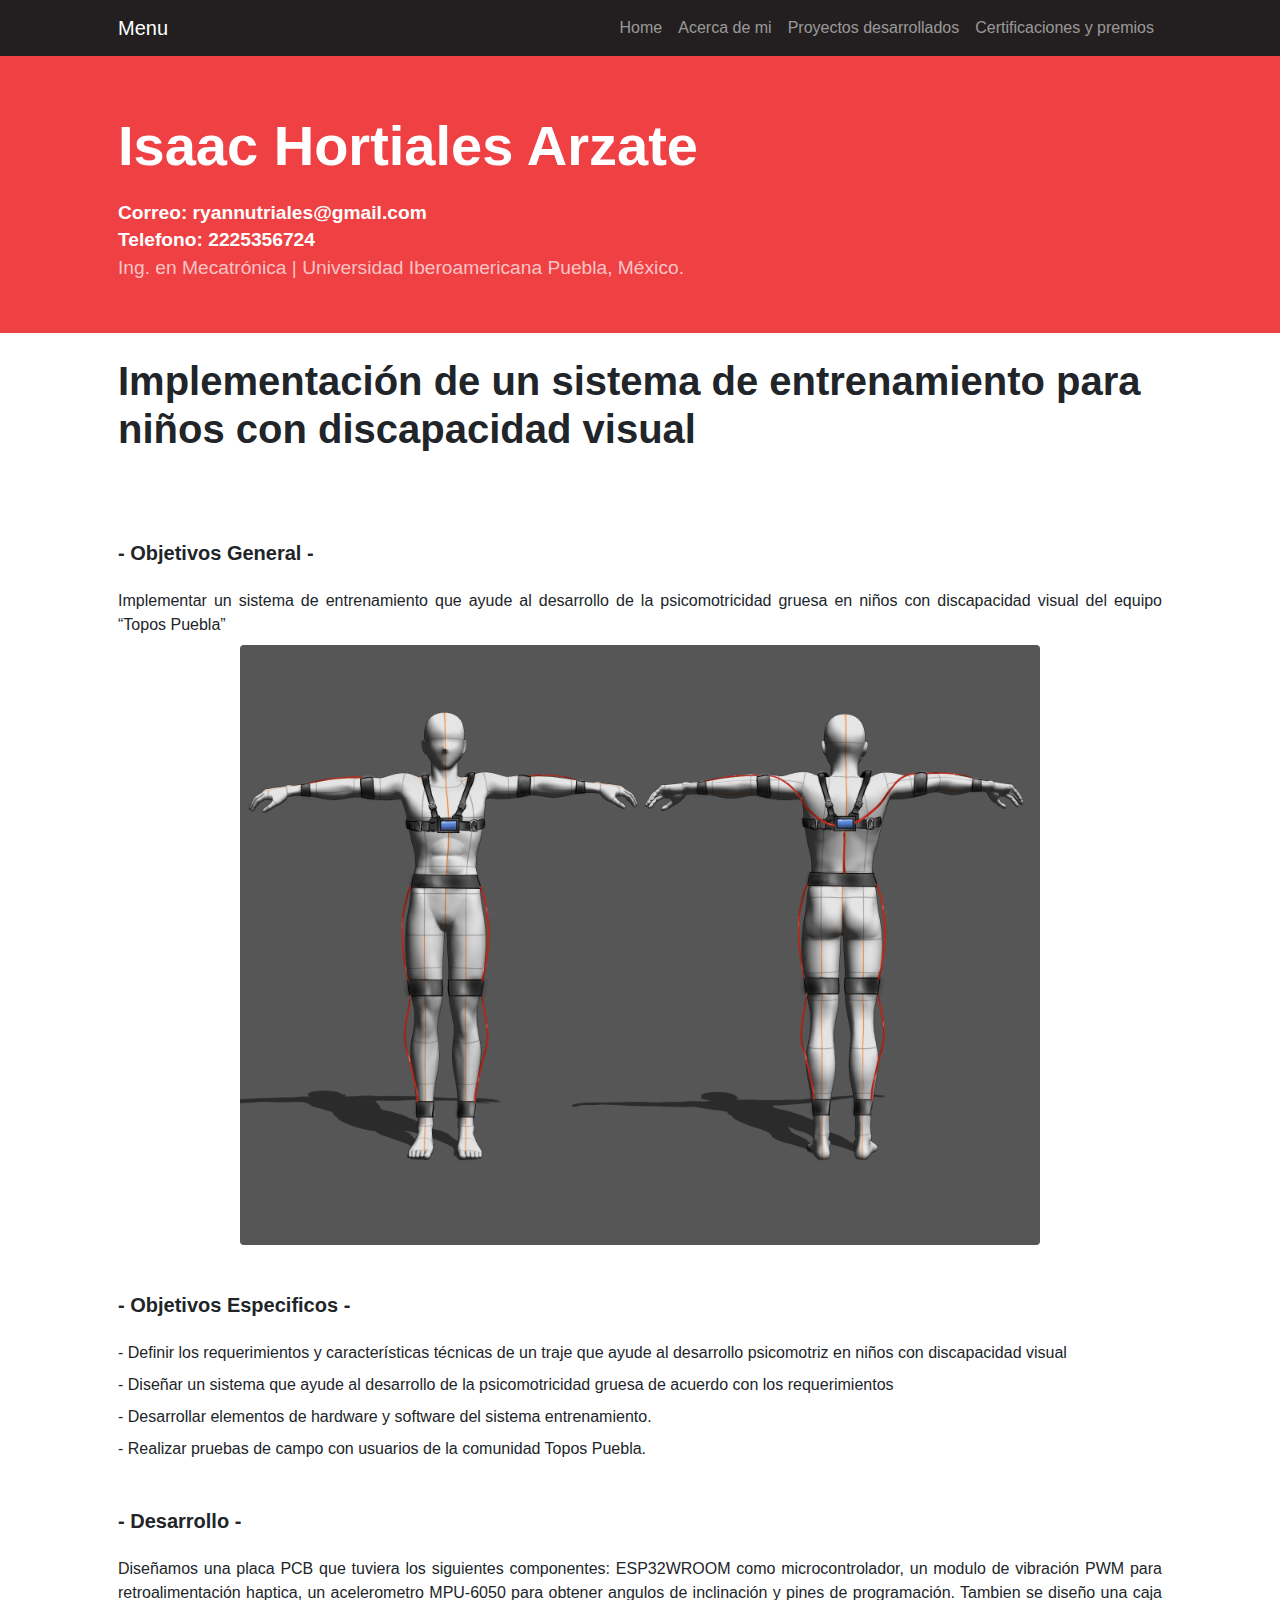
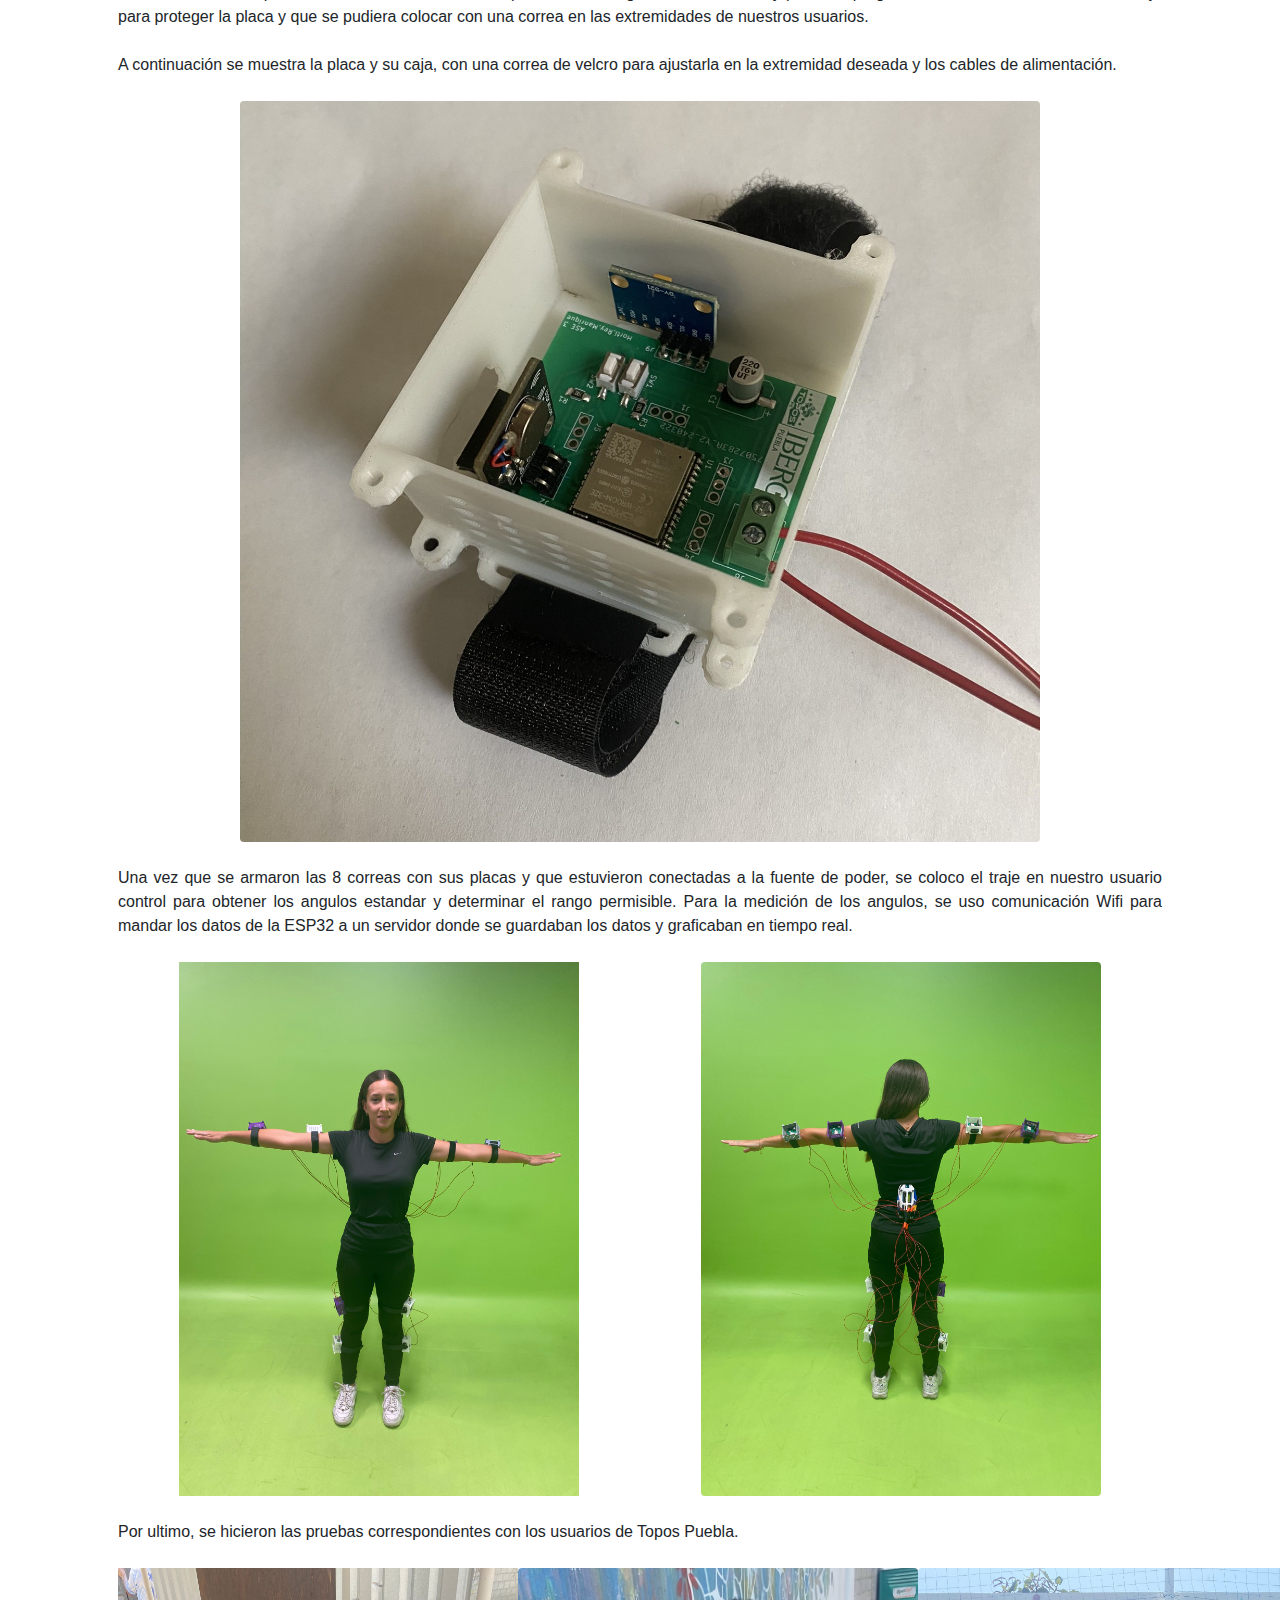
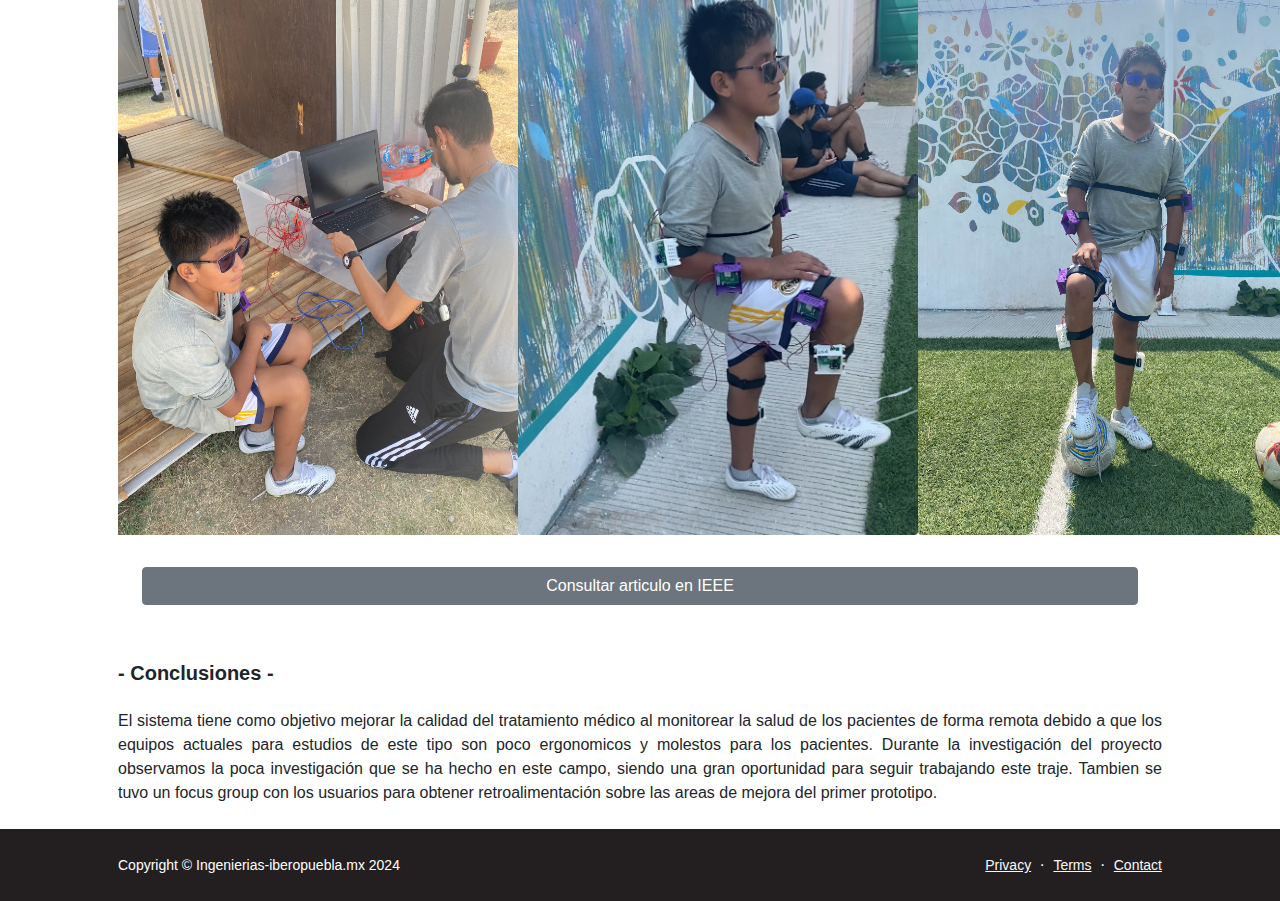
<file: Sistema entrenamiento/index.html>
<!DOCTYPE html>
<html lang="en">
    <head>
        <meta charset="utf-8" />
        <meta name="viewport" content="width=device-width, initial-scale=1, shrink-to-fit=no" />
        <meta name="description" content="" />
        <meta name="author" content="" />
        <title> Sistema de alerta | Isaac Hortiales Arzate</title>
        <!-- Favicon-->
        <link rel="icon" type="image/x-icon" href="assets/favicon.ico" />
        <!-- Bootstrap icons-->
        <link href="https://cdn.jsdelivr.net/npm/bootstrap-icons@1.5.0/font/bootstrap-icons.css" rel="stylesheet" />
        <!-- Core theme CSS (includes Bootstrap)-->
        <link href="css/styles.css" rel="stylesheet" />
    </head>
    <body class="d-flex flex-column h-100">
        <main class="flex-shrink-0">
            <!-- Navigation-->
            <nav class="navbar navbar-expand-lg navbar-dark bg-dark fixed-top">
                <div class="container px-5">
                    <a class="navbar-brand">Menu</a>
                    <button class="navbar-toggler" type="button" data-bs-toggle="collapse" data-bs-target="#navbarSupportedContent" aria-controls="navbarSupportedContent" aria-expanded="false" aria-label="Toggle navigation"><span class="navbar-toggler-icon"></span></button>
                    <div class="collapse navbar-collapse" id="navbarSupportedContent">
                        <ul class="navbar-nav ms-auto mb-2 mb-lg-0">
                            <li class="nav-item"><a class="nav-link" href="#">Home</a></li>                    
                            <li class="nav-item"><a class="nav-link" href="#resumen">Acerca de mi </a></li>
                            <li class="nav-item"><a class="nav-link" href="#practicas">Proyectos desarrollados </a></li>
                            <li class="nav-item"><a class="nav-link" href="#practicaslab">Certificaciones y premios</a></li>
                        </ul>
                    </div>
                </div>
            </nav>


            <!-- Seccion TITULO de Portafolio-->
            <header class="bg-primary py-2 mt-6">
                <div class="container px-5">
                    <div class="row gx-5 align-items-end justify-content-between">
                        <div class="col-lg-8 col-xl-7 col-xxl-6">
                            <div class="my-5 text-center text-xl-start">
                                <h1 class="display-4 fw-bolder text-white mb-4">Isaac Hortiales Arzate </h1>
                                <h1 class="display-8 fw-bolder text-white mb-2">Correo: ryannutriales@gmail.com</h1>
                                <h1 class="display-8 fw-bolder text-white mb-2">Telefono: 2225356724</h1>
                                <p id="resumen" class="display-8 fw-normal text-white-50 mb-4">Ing. en Mecatrónica | Universidad Iberoamericana Puebla, México.</p>
                            </div>
                        </div>
                    </div>
                </div>
            </header>

            <!-- Seccion TITULO de la Práctica-->
            <section class="py-3" id="scroll-target">
                <div class="container px-5 my-2">
                    <!-- Post header-->
                    <header class="mb-4">
                        <!-- Post title-->
                        <h1 class="fw-bolder mb-1"> Implementación de un sistema de entrenamiento para niños con discapacidad visual </h1>
                    </header>
                </div>
            </section>

            <!-- Seccion de CONTENIDO de la Práctica-->
            <section>
                <div class="container px-5">
                    <p id="Objetivo general">
                    <h2 class="fw-bolder mb-4 mt-5 fs-5" >- Objetivos General -</h2>
                        <p class="fs-6 mb-2">Implementar un sistema de entrenamiento que ayude al desarrollo de la psicomotricidad gruesa en niños con discapacidad visual del equipo “Topos Puebla” </p>
                        <figure class="mb-4" align="center"><img class="img-fluid rounded"  width="800px" src="img/Traje de seguimiento.png" alt="..." /></figure>
  
                    <p id="Objetivos Especificos">
                    <h2 class="fw-bolder mb-4 mt-5 fs-5" >- Objetivos Especificos -</h2>
                        <p class="fs-6 mb-2">- Definir los requerimientos y características técnicas de un traje que ayude al desarrollo psicomotriz en niños con discapacidad visual</p>
                        <p class="fs-6 mb-2">- Diseñar un sistema que ayude al desarrollo de la psicomotricidad gruesa de acuerdo con los requerimientos</p>
                        <p class="fs-6 mb-2">- Desarrollar elementos de hardware y software del sistema entrenamiento.</p>
                        <p class="fs-6 mb-2">- Realizar pruebas de campo con usuarios de la comunidad Topos Puebla.</p>
                    
                    <p id="desarrollo">
                    <h2 class="fw-bolder mb-4 mt-5 fs-5">- Desarrollo -</h2>
                        <p class="fs-6 mb-4">Diseñamos una placa PCB que tuviera los siguientes componentes: 
                            ESP32WROOM como microcontrolador, un modulo de vibración PWM para retroalimentación haptica, un acelerometro MPU-6050 para obtener angulos de inclinación y pines de programación. 
                            Tambien se diseño una caja para proteger la placa y que se pudiera colocar con una correa en las extremidades de nuestros usuarios. 
                        </p>
                        <p class="fs-6 mb-4">A continuación se muestra la placa y su caja, con una correa de velcro para ajustarla en la extremidad deseada y los cables de alimentación. 
                        </p>
                        <figure class="mb-4" align="center"><img class="img-fluid rounded"  width="800px" src="img/Placa y caja.JPEG" alt="..." /></figure>

                        <p class="fs-6 mb-4"> Una vez que se armaron las 8 correas con sus placas y que estuvieron conectadas a la fuente de poder, 
                            se coloco el traje en nuestro usuario control para obtener los angulos estandar y determinar el rango permisible. 
                            Para la medición de los angulos, se uso comunicación Wifi para mandar los datos de la ESP32 a un servidor donde se guardaban los datos y graficaban en tiempo real. 
                        </p>
                        <figure class="mb-4 d-flex flex-row w-100 justify-content-around align-middle">  <img class="img-fluid rounded h-100"  width="400px" src="img/usuario control.JPEG" alt="..." 
                            align="right"> <img class="img-fluid rounded"  width="400px" src="img/usuario control 2.JPEG" alt="..." /></figure>

                        <p class="fs-6 mb-4">Por ultimo, se hicieron las pruebas correspondientes con los usuarios de Topos Puebla. 
                            </p>
                        <figure class="mb-4 d-flex flex-row w-100 justify-content-around align-middle">  <img class="img-fluid rounded h-100"  width="400px" src="img/IMG_9930.JPEG"  alt="..." 
                            align="center"> <img class="img-fluid rounded"  width="400px" src="img/IMG_9958.PNG" alt="..."
                            align="right"> <img class="img-fluid rounded"  width="400px" src="img/IMG_9922.JPEG"  alt="..." /></figure>

                        <div class="d-grid py-2 px-4"><a class="btn btn-primary" href="https://ieeexplore.ieee.org/document/10766030">Consultar articulo en IEEE</a></div>

                        <p id="conclusiones">
                        <h2 class="fw-bolder mb-4 mt-5 fs-5">- Conclusiones -</h2>
                        <p class="fs-6 mb-4">
                            El sistema tiene como objetivo mejorar la calidad del tratamiento médico al monitorear la salud de los pacientes de forma remota 
                            debido a que los equipos actuales para estudios de este tipo son poco ergonomicos y molestos para los pacientes.  
                            Durante la investigación del proyecto observamos la poca investigación que se ha hecho en este campo, siendo una gran oportunidad para seguir trabajando este traje. 
                            Tambien se tuvo un focus group con los usuarios para obtener retroalimentación sobre las areas de mejora del primer prototipo. 
                        </p>        
                </div>
            </section>

            
        </main>

        <!-- Footer-->
        <footer class="bg-dark py-4 mt-auto">
            <div class="container px-5">
                <div class="row align-items-center justify-content-between flex-column flex-sm-row">
                    <div class="col-auto"><div class="small m-0 text-white">Copyright &copy; Ingenierias-iberopuebla.mx 2024</div></div>
                    <div class="col-auto">
                        <a class="link-light small" href="#!">Privacy</a>
                        <span class="text-white mx-1">&middot;</span>
                        <a class="link-light small" href="#!">Terms</a>
                        <span class="text-white mx-1">&middot;</span>
                        <a class="link-light small" href="#!">Contact</a>
                    </div>
                </div>
            </div>
        </footer>

        <!-- Bootstrap core JS-->
        <script src="https://cdn.jsdelivr.net/npm/bootstrap@5.1.3/dist/js/bootstrap.bundle.min.js"></script>
        <!-- Core theme JS-->
        <script src="js/scripts.js"></script>
    </body>
</html>
</file>
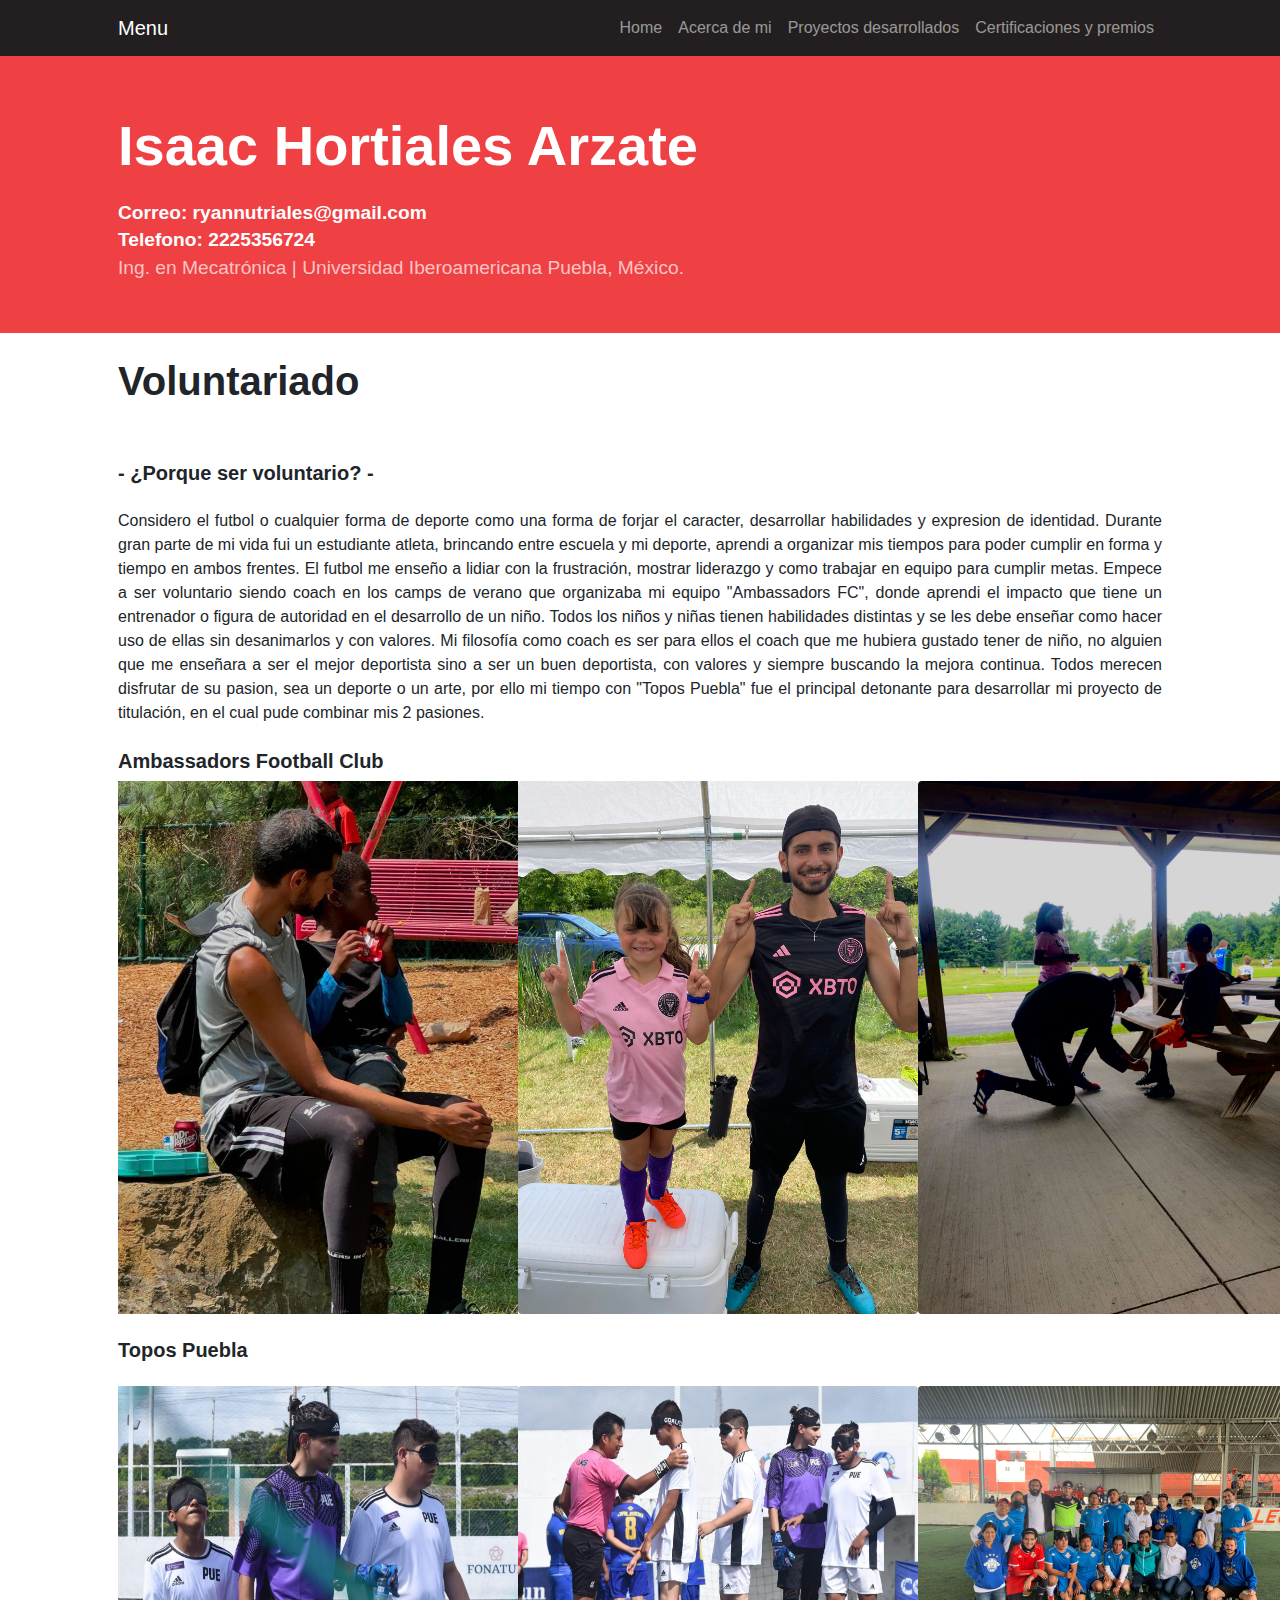
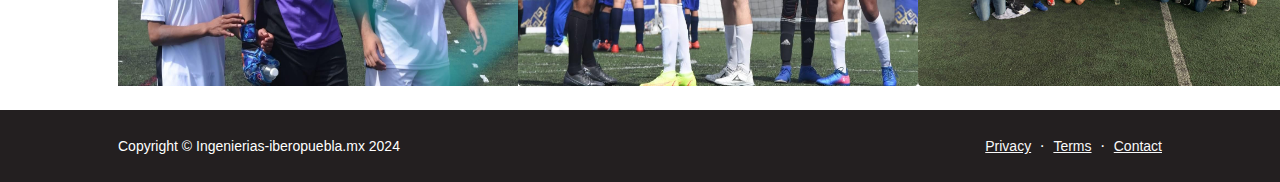
<file: voluntariado/index.html>
<!DOCTYPE html>
<html lang="en">
    <head>
        <meta charset="utf-8" />
        <meta name="viewport" content="width=device-width, initial-scale=1, shrink-to-fit=no" />
        <meta name="description" content="" />
        <meta name="author" content="" />
        <title>Voluntariado | Isaac Hortiales Arzate</title>
        <!-- Favicon-->
        <link rel="icon" type="image/x-icon" href="assets/favicon.ico" />
        <!-- Bootstrap icons-->
        <link href="https://cdn.jsdelivr.net/npm/bootstrap-icons@1.5.0/font/bootstrap-icons.css" rel="stylesheet" />
        <!-- Core theme CSS (includes Bootstrap)-->
        <link href="css/styles.css" rel="stylesheet" />
    </head>
    <body class="d-flex flex-column h-100">
        <main class="flex-shrink-0">
            <!-- Navigation-->
            <nav class="navbar navbar-expand-lg navbar-dark bg-dark fixed-top">
                <div class="container px-5">
                    <a class="navbar-brand">Menu</a>
                    <button class="navbar-toggler" type="button" data-bs-toggle="collapse" data-bs-target="#navbarSupportedContent" aria-controls="navbarSupportedContent" aria-expanded="false" aria-label="Toggle navigation"><span class="navbar-toggler-icon"></span></button>
                    <div class="collapse navbar-collapse" id="navbarSupportedContent">
                        <ul class="navbar-nav ms-auto mb-2 mb-lg-0">
                            <li class="nav-item"><a class="nav-link" href="#">Home</a></li>                    
                            <li class="nav-item"><a class="nav-link" href="#resumen">Acerca de mi </a></li>
                            <li class="nav-item"><a class="nav-link" href="#practicas">Proyectos desarrollados </a></li>
                            <li class="nav-item"><a class="nav-link" href="#practicaslab">Certificaciones y premios</a></li>
                        </ul>
                    </div>
                </div>
            </nav>


            <!-- Seccion TITULO de Portafolio-->
            <header class="bg-primary py-2 mt-6">
                <div class="container px-5">
                    <div class="row gx-5 align-items-end justify-content-between">
                        <div class="col-lg-8 col-xl-7 col-xxl-6">
                            <div class="my-5 text-center text-xl-start">
                                <h1 class="display-4 fw-bolder text-white mb-4">Isaac Hortiales Arzate </h1>
                                <h1 class="display-8 fw-bolder text-white mb-2">Correo: ryannutriales@gmail.com</h1>
                                <h1 class="display-8 fw-bolder text-white mb-2">Telefono: 2225356724</h1>
                                <p id="resumen" class="display-8 fw-normal text-white-50 mb-4">Ing. en Mecatrónica | Universidad Iberoamericana Puebla, México.</p>
                            </div>
                        </div>
                    </div>
                </div>
            </header>

            <!-- Seccion TITULO de la Práctica-->
            <section class="py-3" id="scroll-target">
                <div class="container px-5 my-2">
                    <!-- Post header-->
                    <header class="mb-4">
                        <!-- Post title-->
                        <h1 class="fw-bolder mb-1">Voluntariado</h1>
                    </header>
                </div>
            </section>

            <!-- Seccion de CONTENIDO de la Práctica-->
            <section>
                <div class="container px-5">
                        <p id="cuerpo">
                        <h2 class="fw-bolder mb-4 mt-3 fs-5" >- ¿Porque ser voluntario? -</h2>
                        <p class="fs-6 mb-4"> Considero el futbol o cualquier forma de deporte como una forma de forjar el caracter, desarrollar habilidades y expresion de identidad.
                        Durante gran parte de mi vida fui un estudiante atleta, brincando entre escuela y mi deporte, aprendi a organizar mis tiempos para poder cumplir en forma y tiempo en ambos frentes. 
                        El futbol me enseño a lidiar con la frustración, mostrar liderazgo y como trabajar en equipo para cumplir metas. 
                        Empece a ser voluntario siendo coach en los camps de verano que organizaba mi equipo "Ambassadors FC", donde aprendi el impacto que tiene un entrenador o figura de autoridad en el desarrollo de un niño. 
                        Todos los niños y niñas tienen habilidades distintas y se les debe enseñar como hacer uso de ellas sin desanimarlos y con valores. 
                        Mi filosofía como coach es ser para ellos el coach que me hubiera gustado tener de niño, no alguien que me enseñara a ser el mejor deportista sino a ser un buen deportista, con valores y siempre buscando la mejora continua. 
                        Todos merecen disfrutar de su pasion, sea un deporte o un arte, por ello mi tiempo con "Topos Puebla" fue el principal detonante para desarrollar mi proyecto de titulación, en el cual pude combinar mis 2 pasiones. 
                    </p>
                            
                            <h2 class="fw-bolder mb-2 mt-3 fs-5" > Ambassadors Football Club </h2>
                            <figure class="mb-4 d-flex flex-row w-100 justify-content-around align-middle">  <img class="img-fluid rounded h-100"  width="400px" src="img/pittsburg.jpg" alt="..." 
                                align="center"> <img class="img-fluid rounded"  width="400px" src="img/messi 1.JPEG" alt="..."
                                align="right"> <img class="img-fluid rounded"  width="400px" src="img/painesville.JPEG" alt="..." /></figure>

                            <h2 class="fw-bolder mb-4 mt-3 fs-5" > Topos Puebla </h2>
                            <figure class="mb-4 d-flex flex-row w-100 justify-content-around align-middle">  <img class="img-fluid rounded h-100"  width="400px" src="img/topos 1.jpg" alt="..." 
                                align="center"> <img class="img-fluid rounded"  width="400px" src="img/topos 2.JPG" alt="..."
                                align="right"> <img class="img-fluid rounded"  width="400px" src="img/topos 3.jpg" alt="..." /></figure>
                </div>
            </section>

            
        </main>

        <!-- Footer-->
        <footer class="bg-dark py-4 mt-auto">
            <div class="container px-5">
                <div class="row align-items-center justify-content-between flex-column flex-sm-row">
                    <div class="col-auto"><div class="small m-0 text-white">Copyright &copy; Ingenierias-iberopuebla.mx 2024</div></div>
                    <div class="col-auto">
                        <a class="link-light small" href="#!">Privacy</a>
                        <span class="text-white mx-1">&middot;</span>
                        <a class="link-light small" href="#!">Terms</a>
                        <span class="text-white mx-1">&middot;</span>
                        <a class="link-light small" href="#!">Contact</a>
                    </div>
                </div>
            </div>
        </footer>

        <!-- Bootstrap core JS-->
        <script src="https://cdn.jsdelivr.net/npm/bootstrap@5.1.3/dist/js/bootstrap.bundle.min.js"></script>
        <!-- Core theme JS-->
        <script src="js/scripts.js"></script>
    </body>
</html>
</file>
